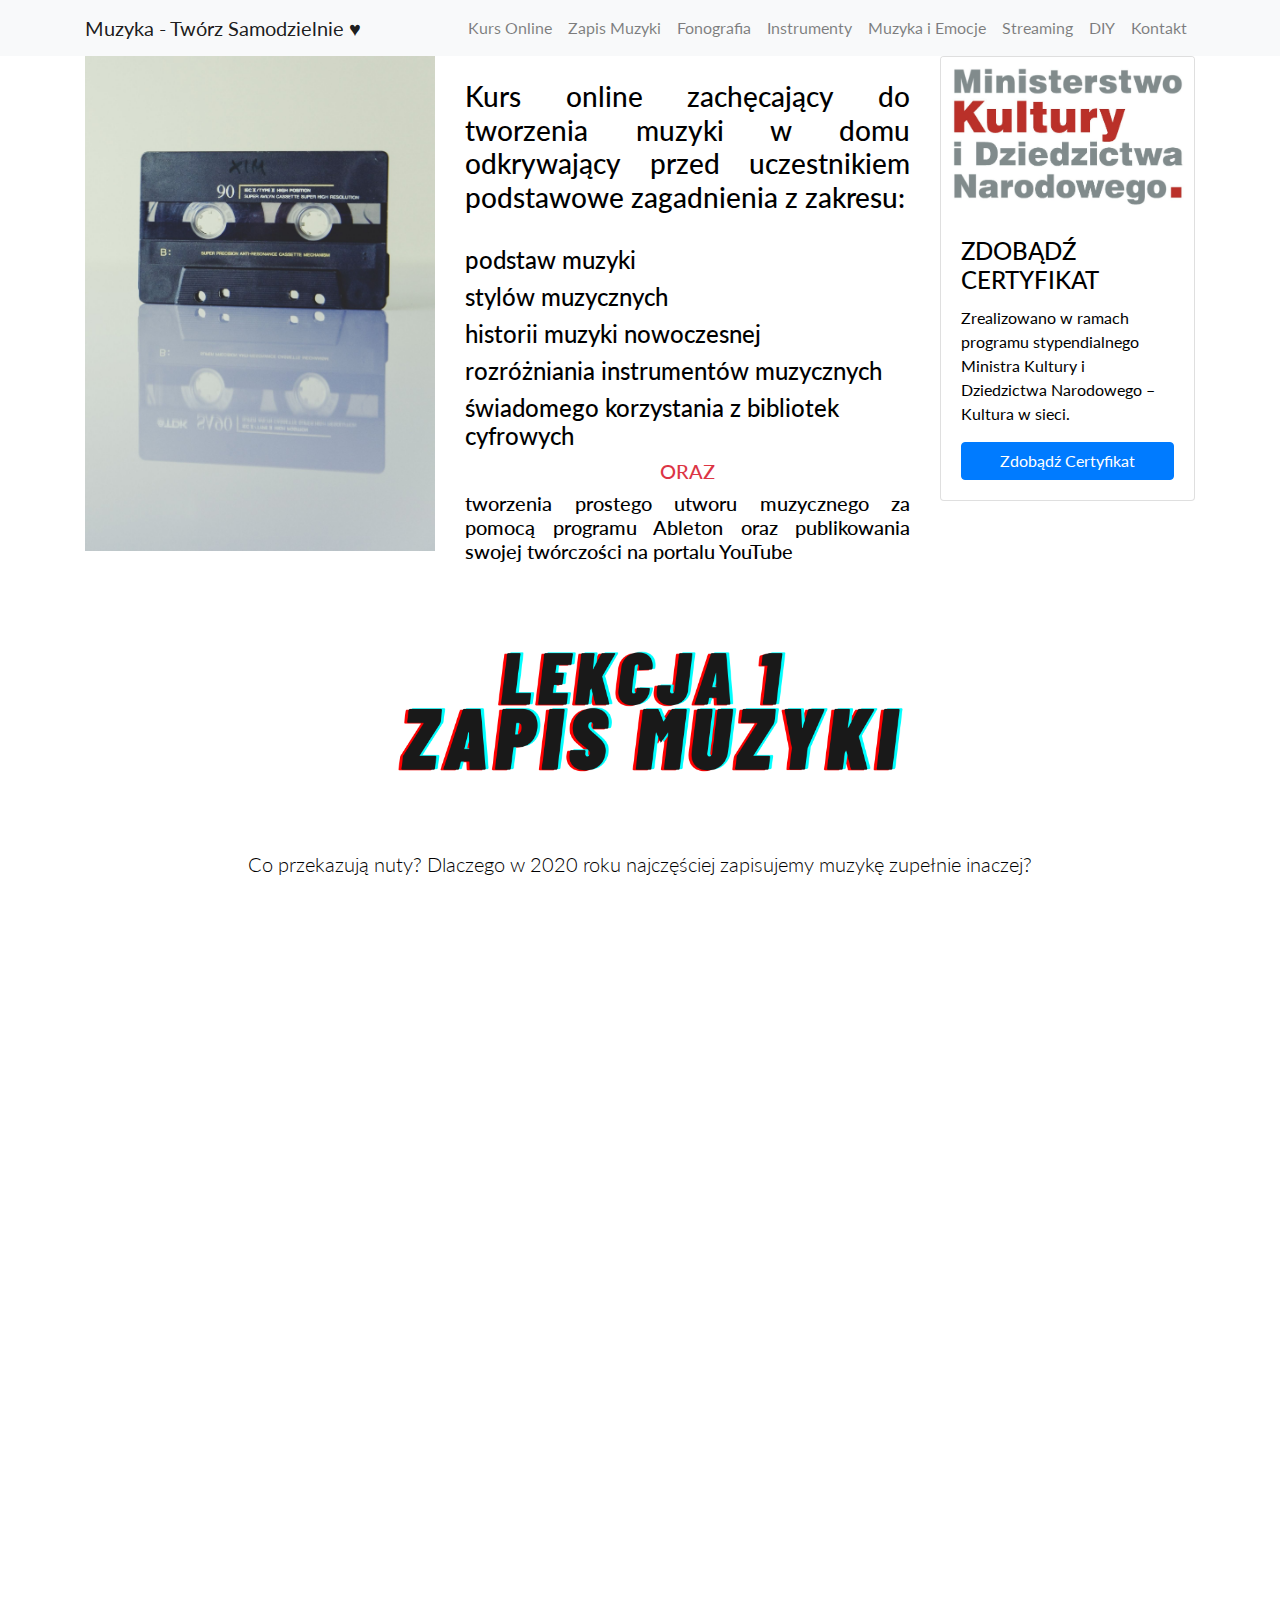
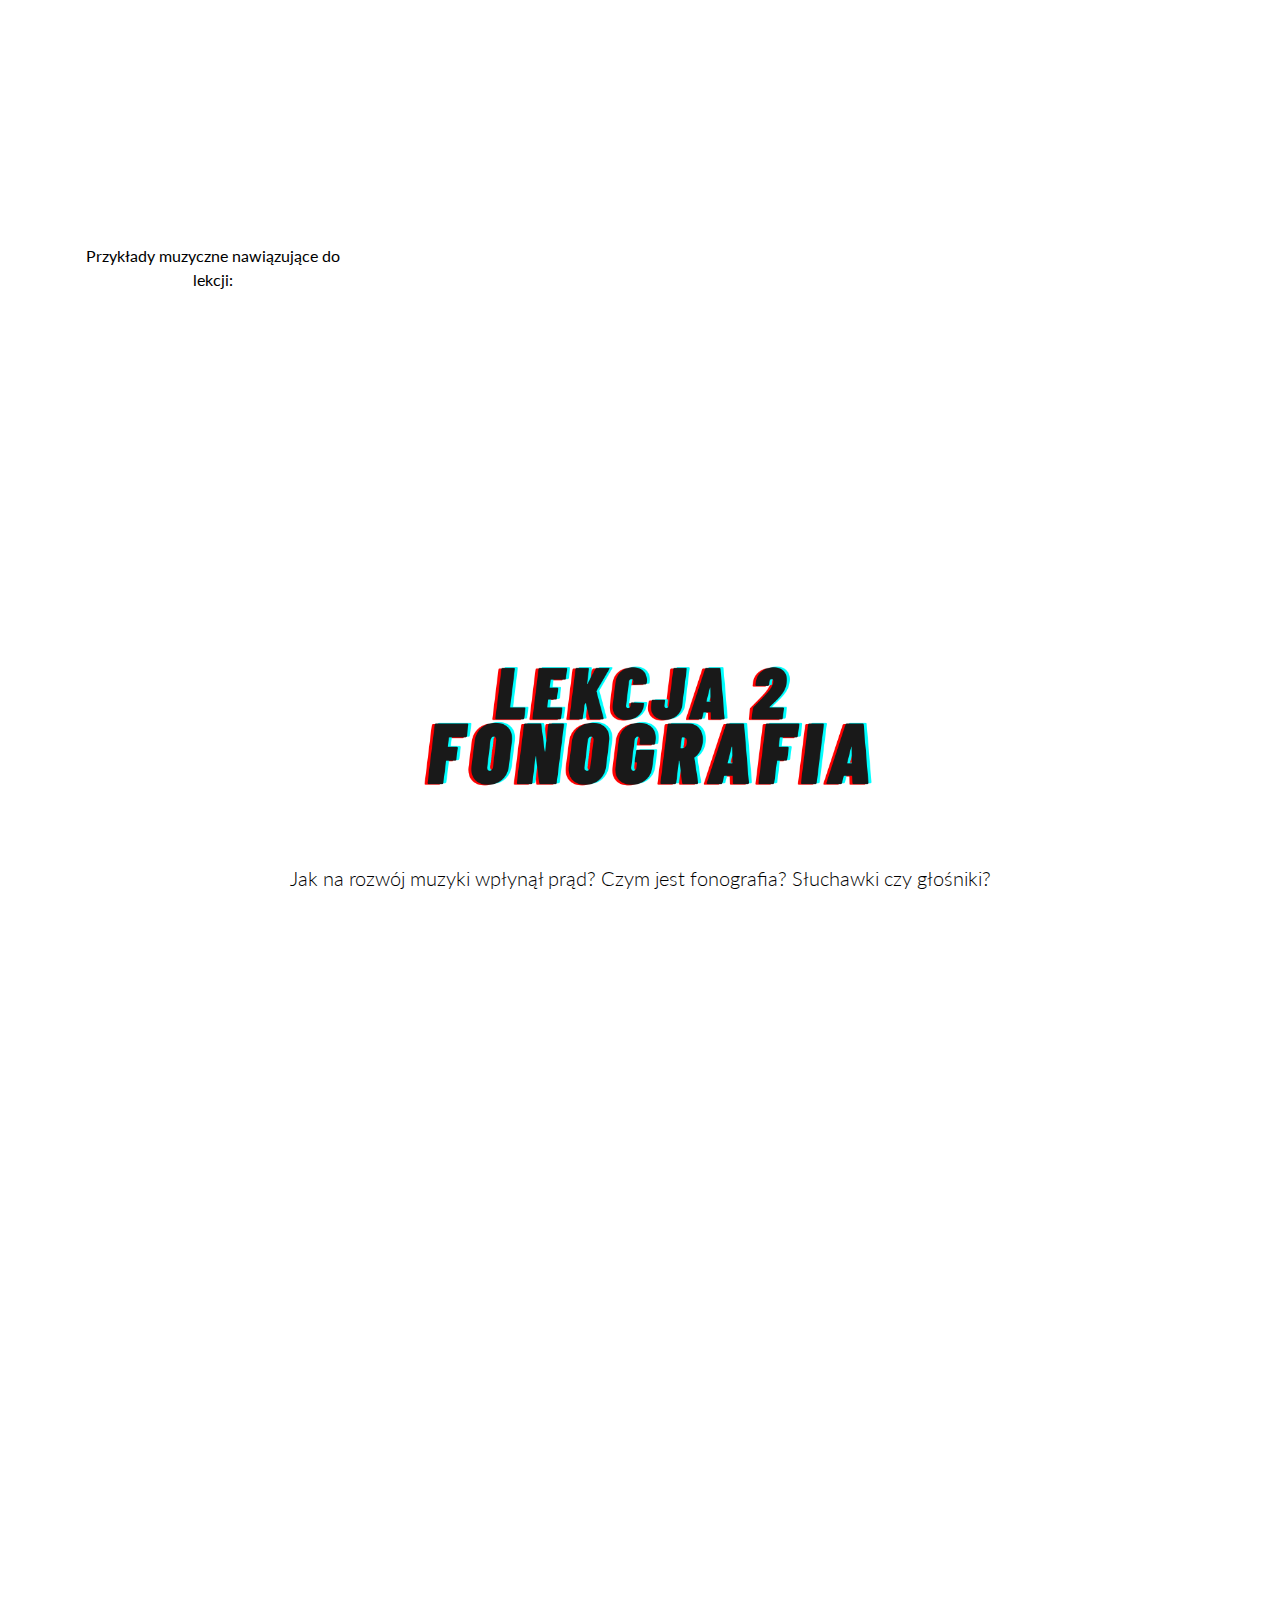
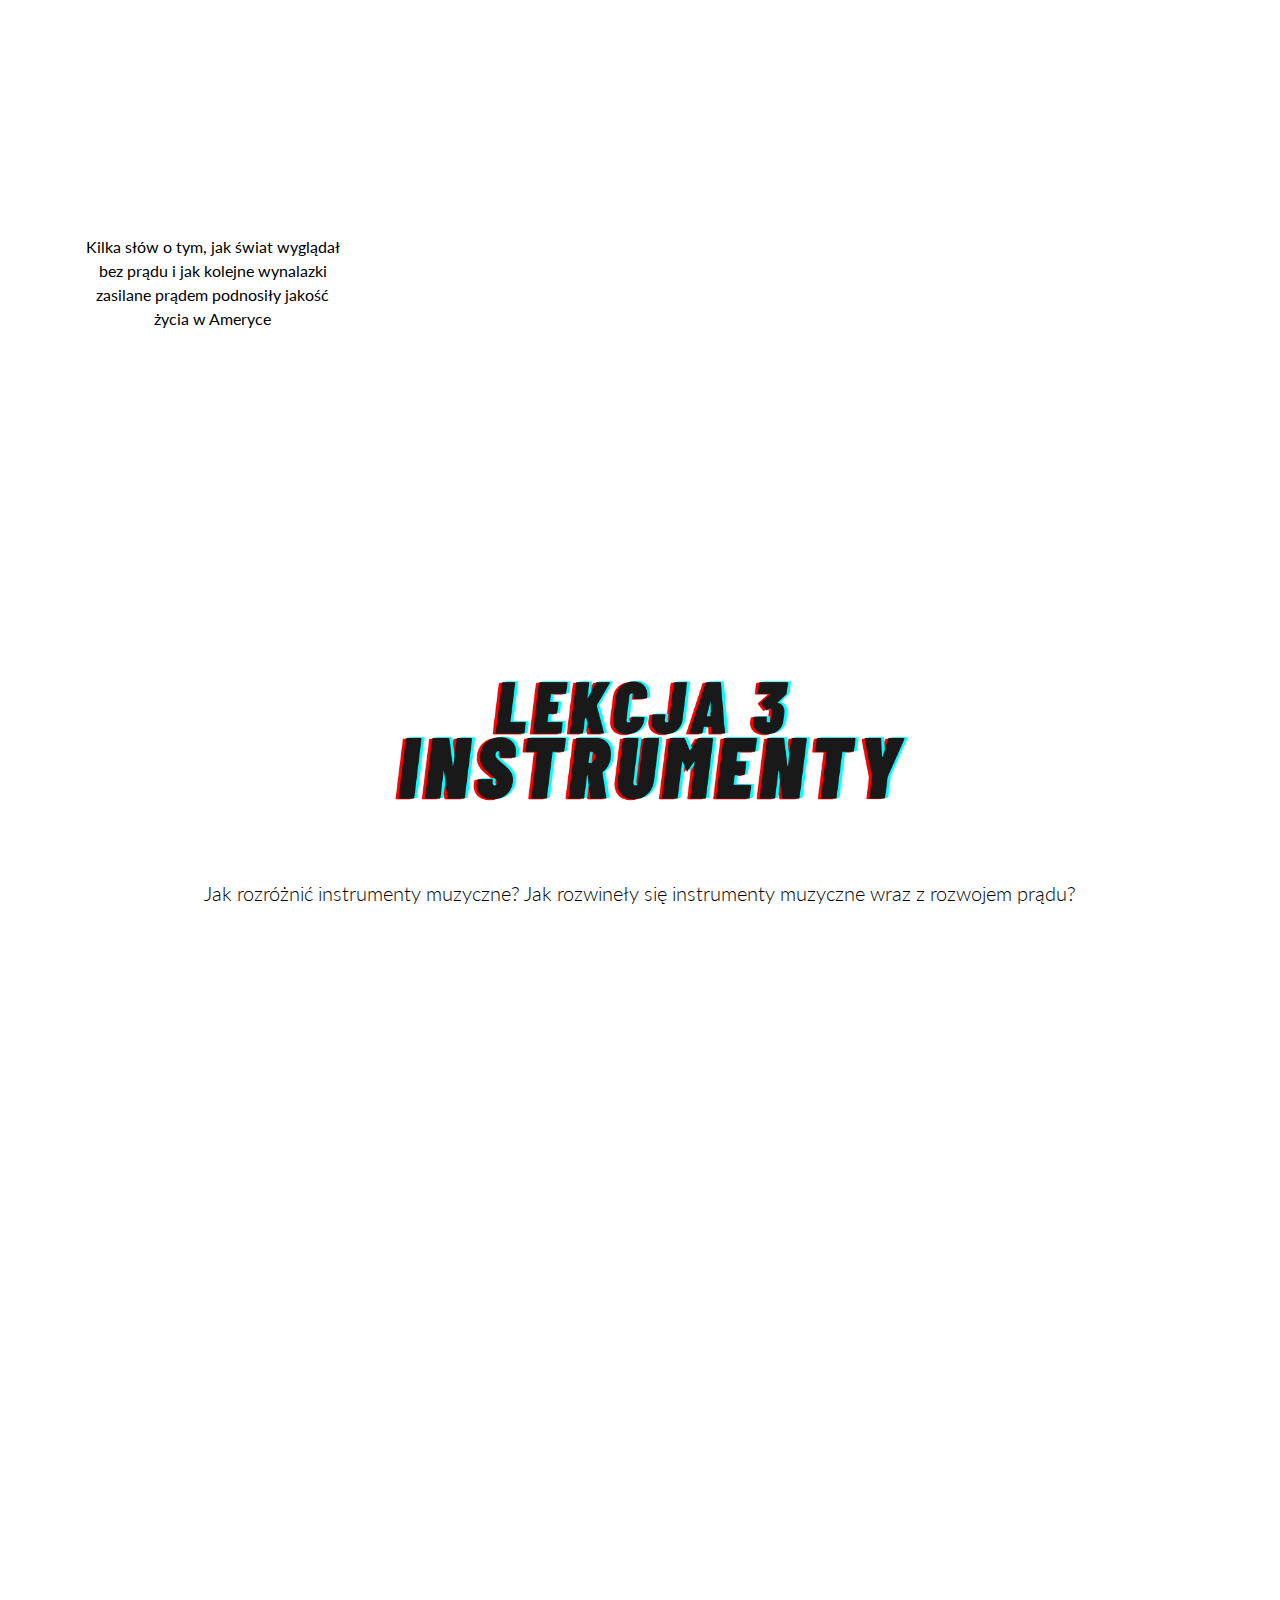
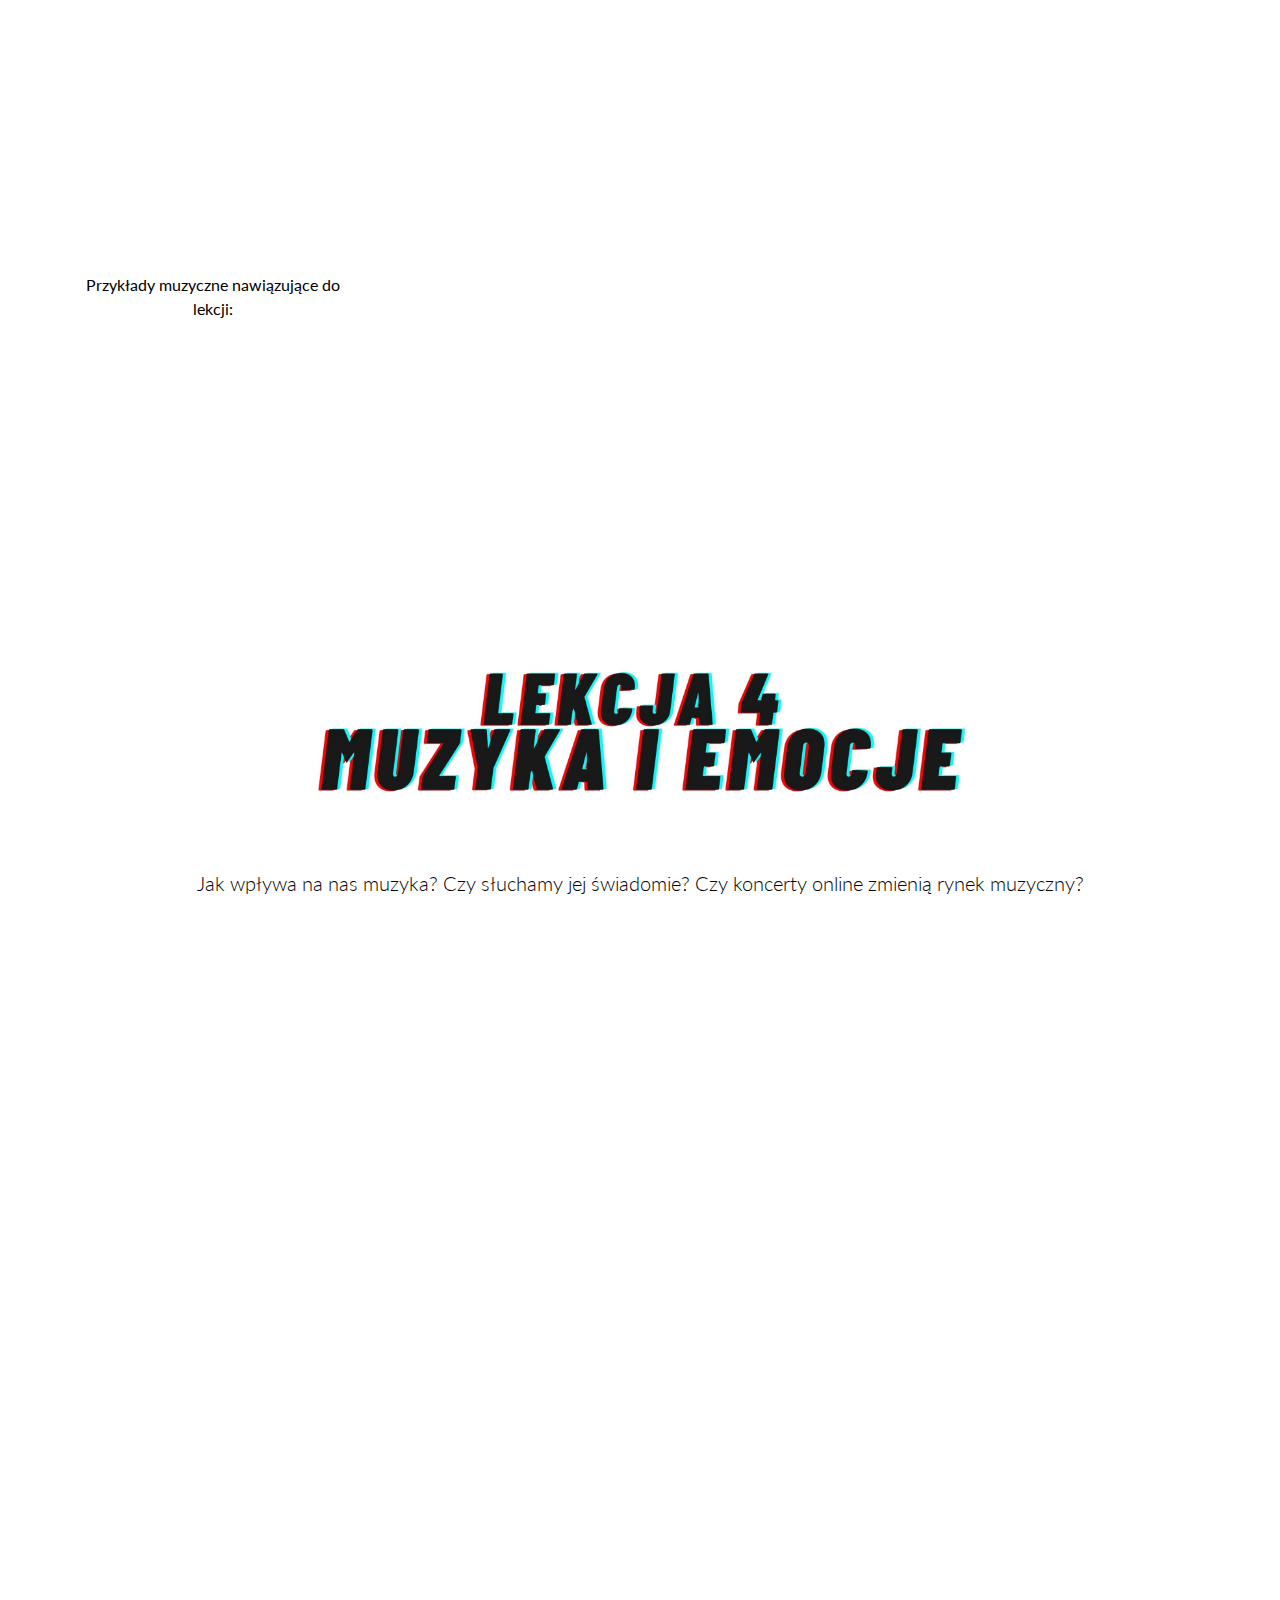
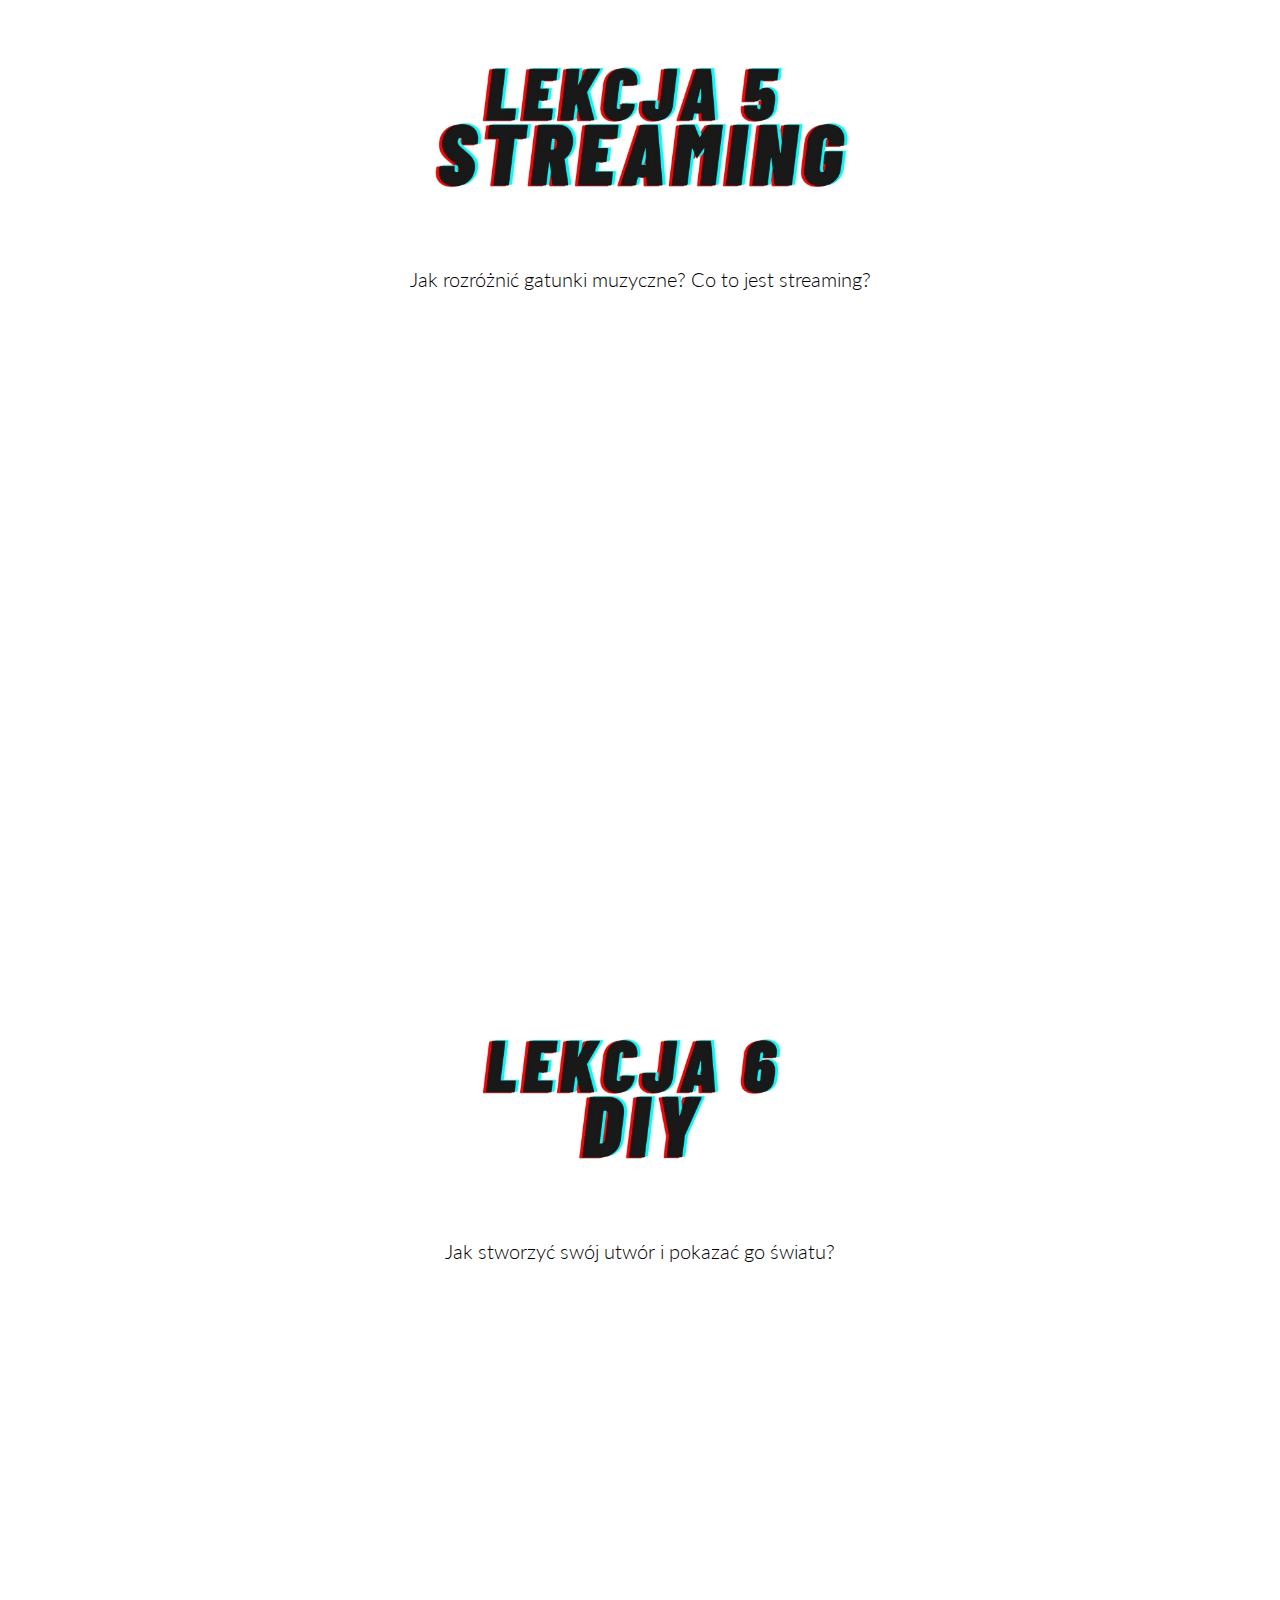
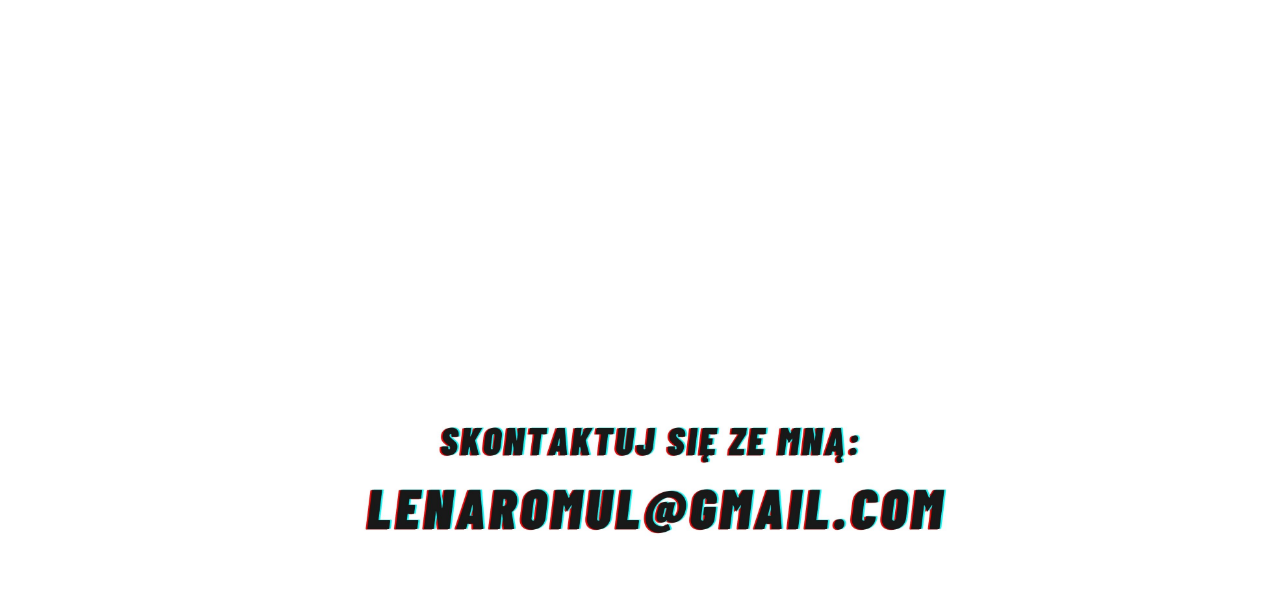
<file: index.html>
<!DOCTYPE html>
<html lang="en">

<head>
  <meta charset="UTF-8">
  <meta name="viewport" content="width=device-width, initial-scale=1.0">
  <meta http-equiv="X-UA-Compatible" content="ie=edge">
  <link rel="stylesheet" href="https://stackpath.bootstrapcdn.com/bootstrap/4.4.1/css/bootstrap.min.css" integrity="sha384-Vkoo8x4CGsO3+Hhxv8T/Q5PaXtkKtu6ug5TOeNV6gBiFeWPGFN9MuhOf23Q9Ifjh" crossorigin="anonymous">
  <link rel="stylesheet" href="https://cdnjs.cloudflare.com/ajax/libs/font-awesome/5.14.0/css/all.min.css" integrity="sha512-1PKOgIY59xJ8Co8+NE6FZ+LOAZKjy+KY8iq0G4B3CyeY6wYHN3yt9PW0XpSriVlkMXe40PTKnXrLnZ9+fkDaog==" crossorigin="anonymous" />
  <link rel="stylesheet" href="./style.css">
  <title>Muzyka - Twórz Samodzielnie &hearts;</title>
</head>

<body>

  <nav id="main-nav" class="navbar navbar-expand-sm bg-light navbar-light sticky-top">
    <div class="container">
      <a href="index.html" class="navbar-brand">Muzyka - Twórz Samodzielnie &hearts;</a>
      <button class="navbar-toggler" type="button" data-toggle="collapse" data-target="#navbarCollapse">
        <span class="navbar-toggler-icon"></span>
      </button>
      <div class="collapse navbar-collapse" id="navbarCollapse">
        <ul class="navbar-nav ml-auto">
          <li class="nav-item">
            <a href="#intro" class="nav-link">Kurs Online</a>
          </li>
          <li class="nav-item">
            <a href="#lesson-one" class="nav-link">Zapis Muzyki</a>
          </li>
          <li class="nav-item">
            <a href="#lesson-two" class="nav-link">Fonografia</a>
          </li>
          <li class="nav-item">
            <a href="#lesson-three" class="nav-link">Instrumenty</a>
          </li>
          </li>
          <li class="nav-item">
            <a href="#lesson-four" class="nav-link">Muzyka i Emocje</a>
          </li>
          <li class="nav-item">
            <a href="#lesson-five" class="nav-link">Streaming</a>
          </li>
          <li class="nav-item">
            <a href="#lesson-six" class="nav-link">DIY</a>
          </li>
          <li class="nav-item">
            <a href="#lesson-contact" class="nav-link">Kontakt</a>
          </li>
        </ul>
      </div>
    </div>
  </nav>

  <section id="intro">
    <div class="container">
      <div class="row">
        <!-- <img src="images/tworzsamodzielnie2.png" class="img-fluid" alt="" width=""> -->
        <div class="col-sm-4">
          <img src="images/kaseta.jpg" class="img-fluid" alt="">
        </div>
        <div id="intro-overview" class="col-sm-5">
          <br>
          <h4 class="h3 text-justify">Kurs online zachęcający do tworzenia muzyki w domu
            odkrywający przed uczestnikiem podstawowe zagadnienia z zakresu:</h4>
          <br>
          <h4><i class=" fas fa-music"></i> podstaw muzyki</h4>
          <h4><i class="fas fa-music"></i> stylów muzycznych</h4>
          <h4><i class="fas fa-music"></i> historii muzyki nowoczesnej</h4>
          <h4><i class="fas fa-music"></i> rozróżniania instrumentów muzycznych</h4>
          <h4><i class="fas fa-music"></i> świadomego korzystania z bibliotek cyfrowych</h4>
          <p class="h5 text-center text-danger">ORAZ</p>
          <h5 class="text-justify">tworzenia prostego utworu muzycznego za pomocą programu Ableton oraz publikowania swojej twórczości na portalu YouTube</h5>
          <br>
        </div>
        <div class="col-sm-3">
          <div class="card">
            <img src="images/logo.png" alt="" class="card-img-top">
            <div class="card-body">
              <h4 class="card-title">ZDOBĄDŹ CERTYFIKAT</h4>
              <p class="card-text">Zrealizowano w ramach programu stypendialnego Ministra Kultury i Dziedzictwa Narodowego – Kultura w sieci.</p>
              <a href="https://docs.google.com/forms/d/e/1FAIpQLSec89NdjVb3o8C0j4HlvS8eCnnb2SBEcG4Bm2hPJ4qaFDvqDA/viewform" class="btn btn-block btn-primary">Zdobądź Certyfikat</a>
            </div>
          </div>
        </div>
      </div>
    </div>
  </section>

  <section id="lesson-one">
    <div class="container">
      <div class="row">
        <div class="col text-center">
          <img src="images/lekcja1white.png" alt="" width="60%">

          <p class="lead">Co przekazują nuty? Dlaczego w 2020 roku najczęściej zapisujemy muzykę zupełnie inaczej?</p>
          <div class="embed-responsive embed-responsive-16by9 mb-5">
            <iframe src="https://www.youtube.com/embed/GSLhFRUBVoo" frameborder="0" allow="accelerometer; autoplay; encrypted-media; gyroscope; picture-in-picture" allowfullscreen></iframe>
          </div>
          <div class="row">
            <div class="col-md-3 d-flex justify-content-center flex-column">
              <p>Przykłady muzyczne nawiązujące do lekcji:</p>
            </div>
            <div class="col-md-9">
              <div class="embed-responsive embed-responsive-4by3">
                <iframe src="https://open.spotify.com/embed/playlist/3exZ2HfeJCbFo3ICS5y0Jx" frameborder="0" allowtransparency="true" allow="encrypted-media"></iframe>
              </div>
            </div>
          </div>
          <br>
        </div>
      </div>
    </div>
  </section>
  <section id="lesson-two">
    <div class="container">
      <div class="row">
        <div class="col text-center">
          <img src="images/lekcja2white.png" alt="" width="60%">

          <p class="lead">Jak na rozwój muzyki wpłynął prąd? Czym jest fonografia? Słuchawki czy głośniki?</p>
          <div class="embed-responsive embed-responsive-16by9 mb-5">
            <iframe src="https://www.youtube.com/embed/HHxcZ8N-S20" frameborder="0" allow="accelerometer; autoplay; encrypted-media; gyroscope; picture-in-picture" allowfullscreen></iframe>
          </div>
          <div class="row">
            <div class="col-md-3 d-flex justify-content-center flex-column">
              <p>Kilka słów o tym, jak świat wyglądał bez prądu i jak kolejne wynalazki zasilane prądem podnosiły jakość życia w Ameryce</p>
            </div>
            <div class="col-md-9">
              <div class="embed-responsive embed-responsive-4by3">
                <iframe src="https://www.youtube.com/embed/n3M9HKK-onM" frameborder="0" allow="accelerometer; autoplay; encrypted-media; gyroscope; picture-in-picture" allowfullscreen></iframe>
              </div>
            </div>
          </div>
          <br>
        </div>
      </div>
    </div>
  </section>
  <section id="lesson-three">
    <div class="container">
      <div class="row">
        <div class="col text-center">
          <img src="images/lekcja3white.png" alt="" width="60%">

          <p class="lead">Jak rozróżnić instrumenty muzyczne? Jak rozwineły się instrumenty muzyczne wraz z rozwojem prądu?</p>
          <div class="embed-responsive embed-responsive-16by9 mb-5">
            <iframe src="https://www.youtube.com/embed/Lyjku3KwyNg" frameborder="0" allow="accelerometer; autoplay; encrypted-media; gyroscope; picture-in-picture" allowfullscreen></iframe>
          </div>
          <div class="row">
            <div class="col-md-3 d-flex justify-content-center flex-column">
              <p>Przykłady muzyczne nawiązujące do lekcji:</p>
            </div>
            <div class="col-md-9">
              <div class="embed-responsive embed-responsive-4by3">
                <iframe src="https://open.spotify.com/embed/playlist/2NRiRlCqhh7sbJTuUM588W" frameborder="0" allowtransparency="true" allow="encrypted-media"></iframe>
              </div>
  </section>
  <section id="lesson-four">
    <div class="container">
      <div class="row">
        <div class="col text-center">
          <img src="images/lekcja4white.jpg" alt="" width="60%">
          <p class="lead">Jak wpływa na nas muzyka? Czy słuchamy jej świadomie? Czy koncerty online zmienią rynek muzyczny?</p>
          <div class="embed-responsive embed-responsive-16by9 mb-5">
            <iframe src="https://www.youtube.com/embed/GbTwVgE-RUw" frameborder="0" allow="accelerometer; autoplay; encrypted-media; gyroscope; picture-in-picture" allowfullscreen></iframe>
          </div>
        </div>
      </div>
      <br>
    </div>
    </div>
    </div>
  </section>
  <section id="lesson-five">
    <div class="container">
      <div class="row">
        <div class="col text-center">
          <img src="images/lekcja5white.jpg" alt="" width="60%">

          <p class="lead">Jak rozróżnić gatunki muzyczne? Co to jest streaming?</p>
          <div class="embed-responsive embed-responsive-16by9 mb-5">
            <iframe src="https://www.youtube.com/embed/eGx1b4pLBuw" frameborder="0" allow="accelerometer; autoplay; encrypted-media; gyroscope; picture-in-picture" allowfullscreen></iframe>
          </div>

  </section>
  <section id="lesson-six">
    <div class="container">
      <div class="row">
        <div class="col text-center">
          <img src="images/lekcja6white.jpg" alt="" width="60%">

          <p class="lead">Jak stworzyć swój utwór i pokazać go światu?</p>
          <div class="embed-responsive embed-responsive-16by9 mb-5">
            <iframe src="https://www.youtube.com/embed/lqEXVKVtDTY" frameborder="0" allow="accelerometer; autoplay; encrypted-media; gyroscope; picture-in-picture" allowfullscreen></iframe>
          </div>

  </section>
  <section id="lesson-contact">
    <div class="container">
      <div class="row">
        <div class="col text-center">
          <img src="images/kontakt.jpg" alt="" width="60%">

        </div>

  </section>
</body>

</html>
</file>
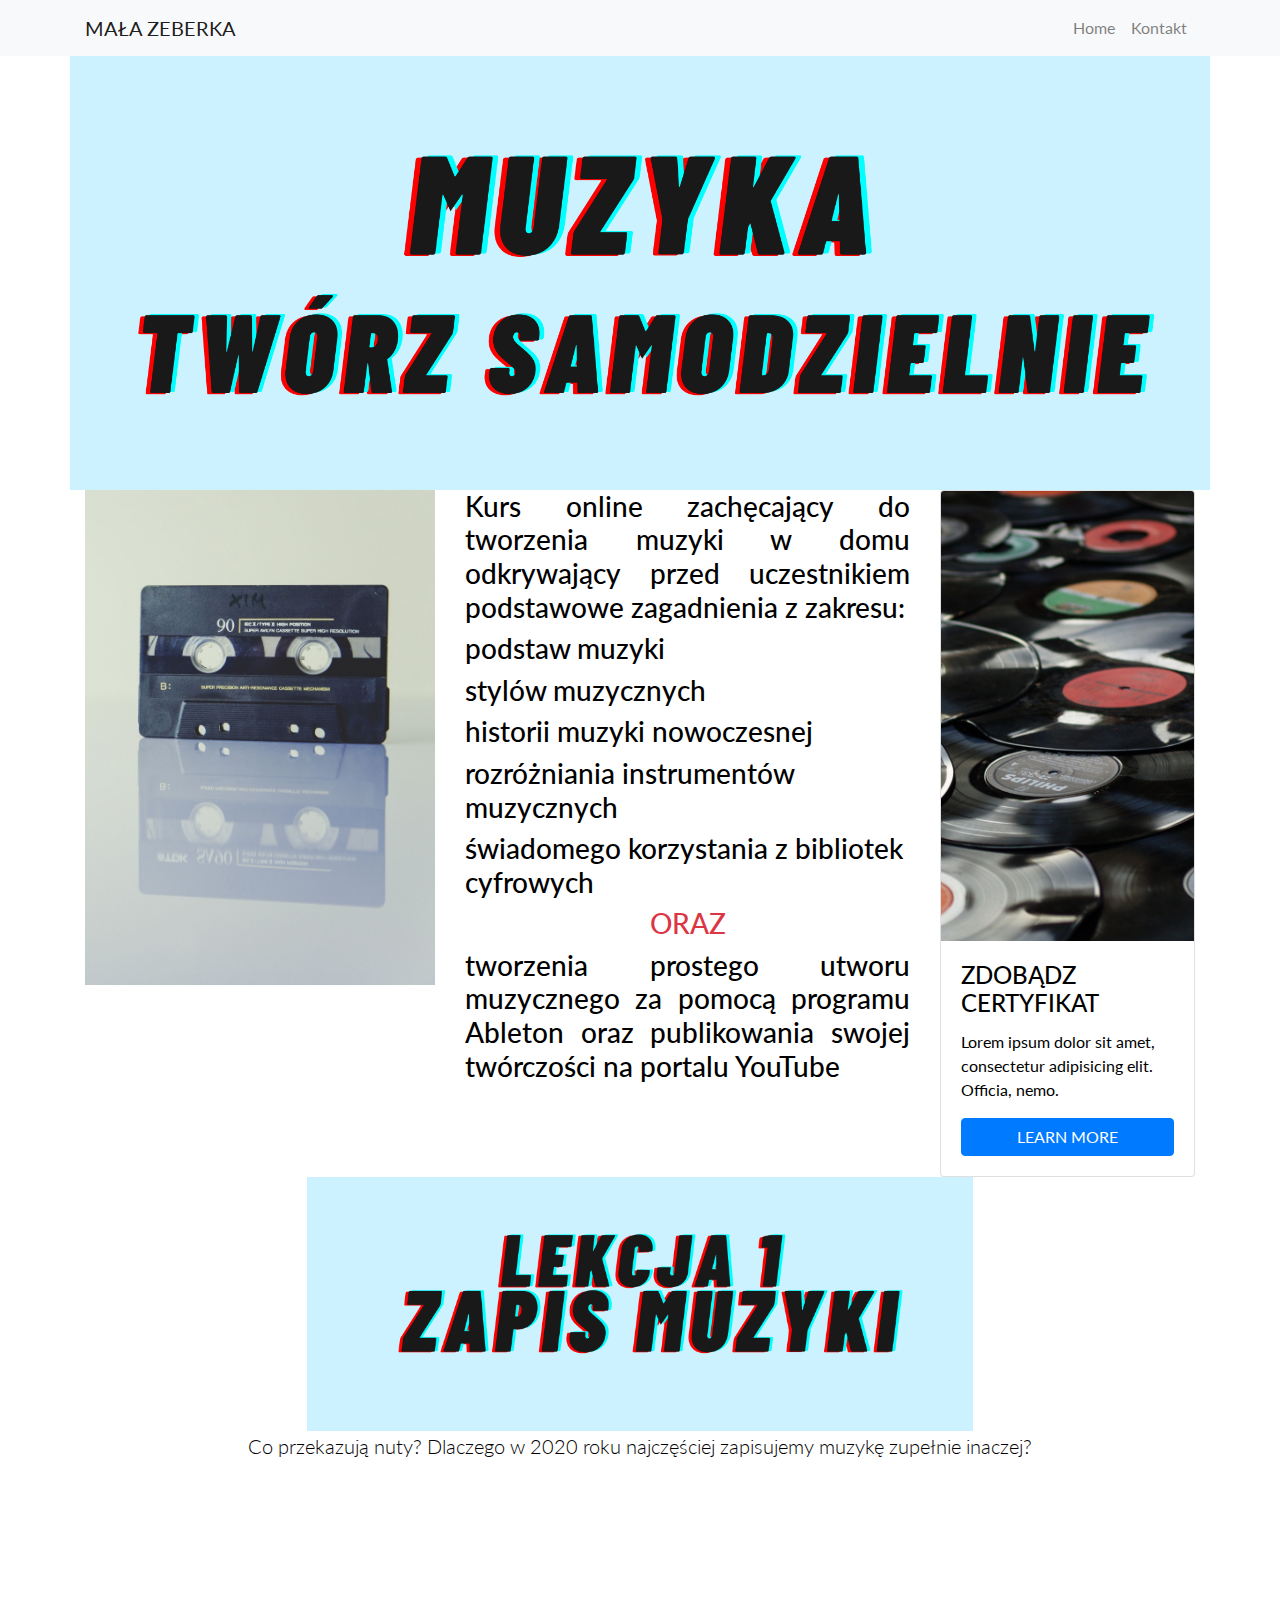
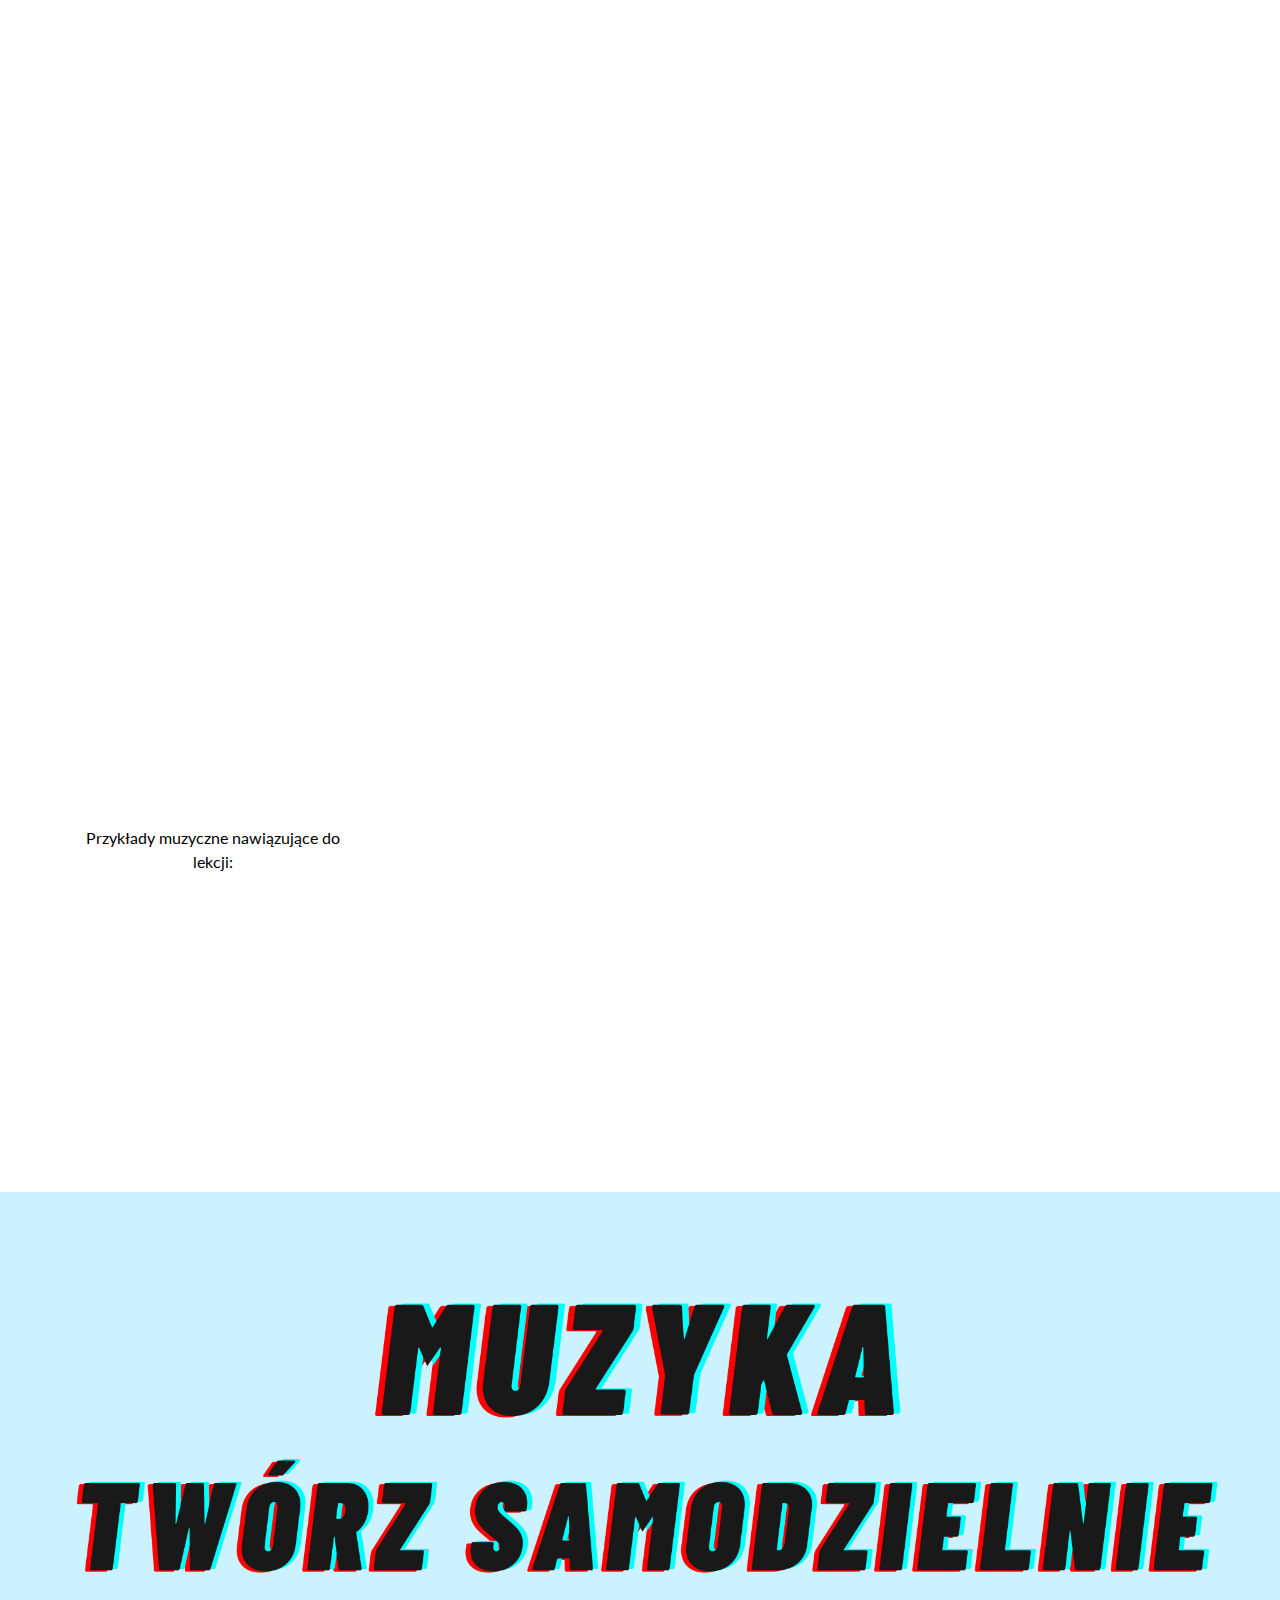
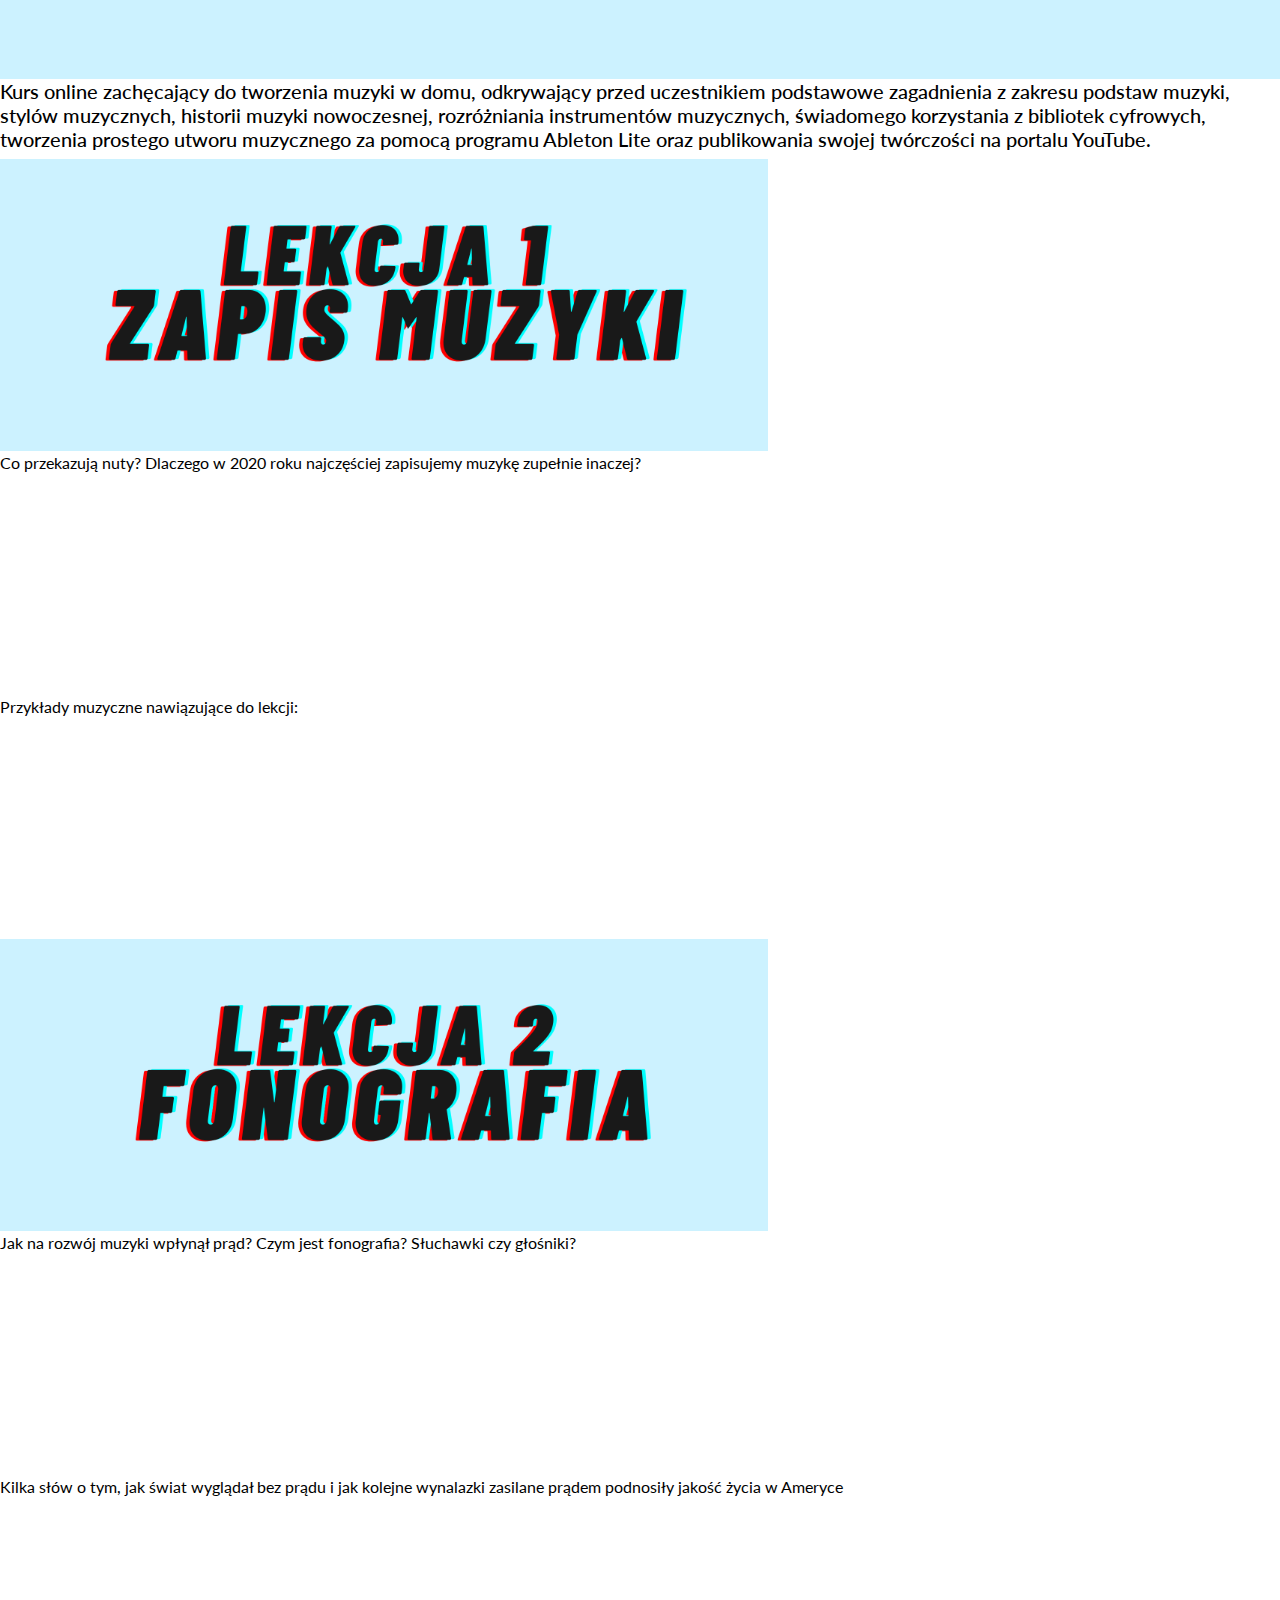
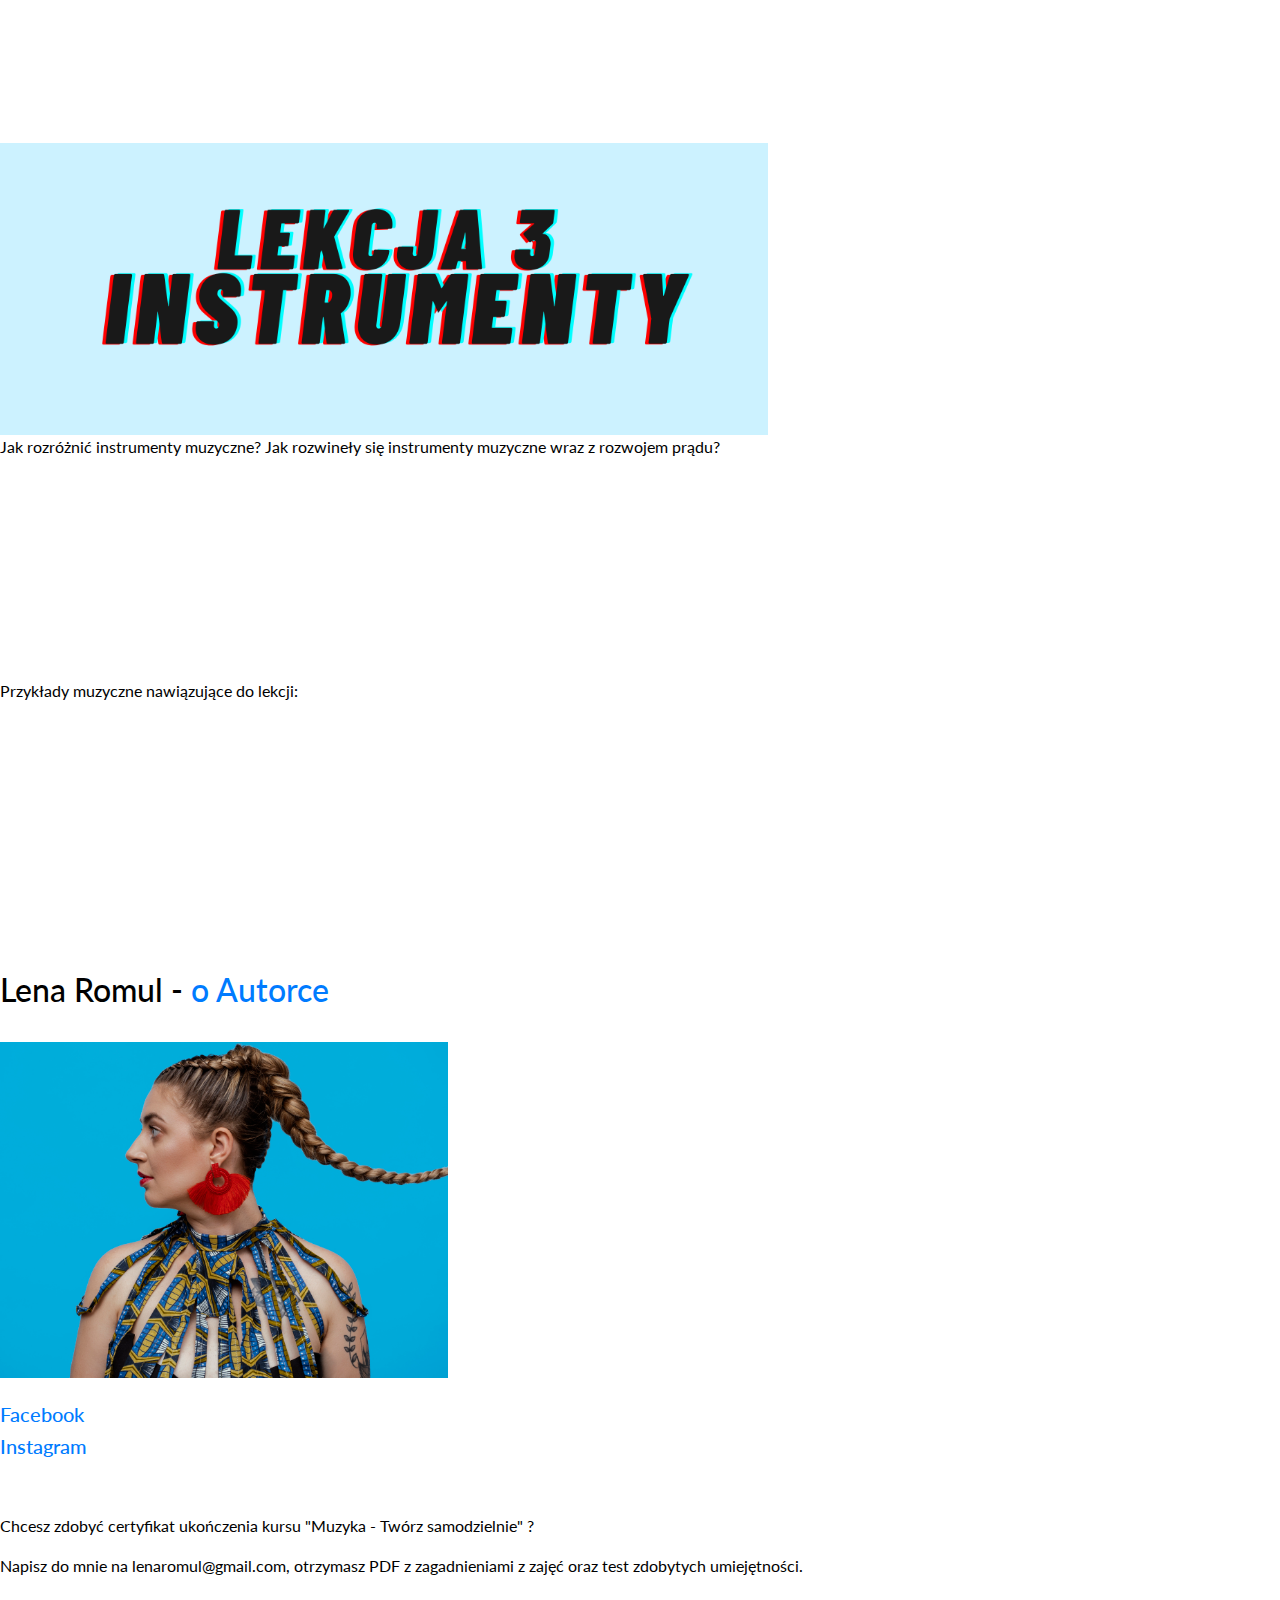
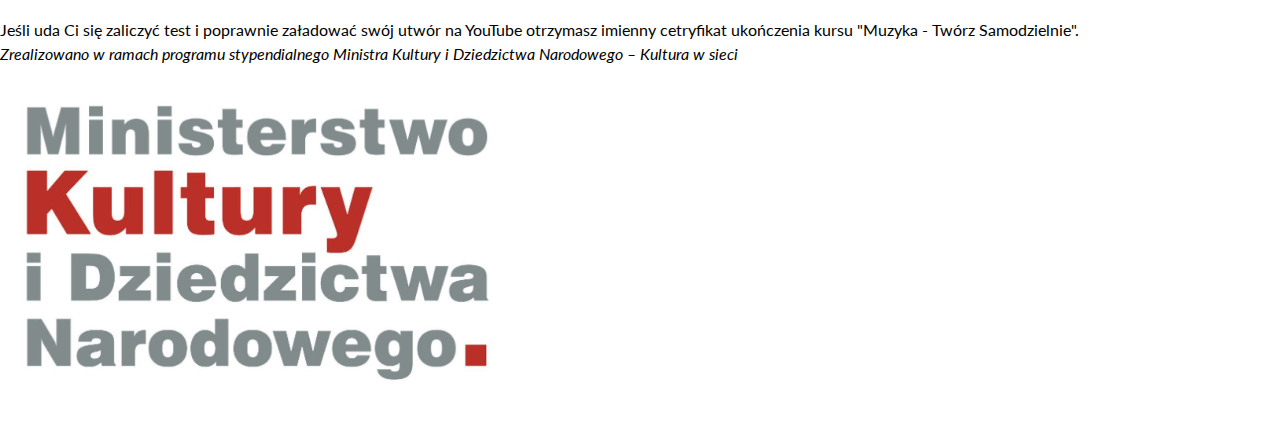
<file: indexver2.html>
<!DOCTYPE html>
<html lang="en">

<head>
  <meta charset="UTF-8">
  <meta name="viewport" content="width=device-width, initial-scale=1.0">
  <meta http-equiv="X-UA-Compatible" content="ie=edge">
  <link rel="stylesheet" href="https://stackpath.bootstrapcdn.com/bootstrap/4.4.1/css/bootstrap.min.css" integrity="sha384-Vkoo8x4CGsO3+Hhxv8T/Q5PaXtkKtu6ug5TOeNV6gBiFeWPGFN9MuhOf23Q9Ifjh" crossorigin="anonymous">
  <link rel="stylesheet" href="https://cdnjs.cloudflare.com/ajax/libs/font-awesome/5.14.0/css/all.min.css" integrity="sha512-1PKOgIY59xJ8Co8+NE6FZ+LOAZKjy+KY8iq0G4B3CyeY6wYHN3yt9PW0XpSriVlkMXe40PTKnXrLnZ9+fkDaog==" crossorigin="anonymous" />
  <link rel="stylesheet" href="./style.css">
  <title>Muzyka - Twórz Samodzielnie &hearts;</title>
</head>

<body>

  <nav id="main-nav" class="navbar navbar-expand-sm bg-light navbar-light sticky-top">
    <div class="container">
      <a href="index.html" class="navbar-brand">MAŁA ZEBERKA</a>
      <button class="navbar-toggler" type="button" data-toggle="collapse" data-target="#navbarCollapse">
        <span class="navbar-toggler-icon"></span>
      </button>
      <div class="collapse navbar-collapse" id="navbarCollapse">
        <ul class="navbar-nav ml-auto">
          <li class="nav-item">
            <a href="#!" class="nav-link">Home</a>
          </li>
          <li class="nav-item">
            <a href="#lesson-one" class="nav-link">Kontakt</a>
          </li>
        </ul>
      </div>
    </div>
  </nav>


  <section id="intro">
    <div class="container">
      <div class="row">
        <img src="images/front.png" alt="" width="100%">
        <div class="col-sm-4">
          <img src="images/kaseta.jpg" class="img-fluid" alt="">
        </div>
        <div id="intro-overview" class="col-sm-5">
          <h3 class="h3 text-justify">Kurs online zachęcający do tworzenia muzyki w domu
            odkrywający przed uczestnikiem podstawowe zagadnienia z zakresu:</h3>
          <h3><i class=" fas fa-music"></i> podstaw muzyki</h3>
          <h3><i class="fas fa-music"></i> stylów muzycznych</h3>
          <h3><i class="fas fa-music"></i> historii muzyki nowoczesnej</h3>
          <h3><i class="fas fa-music"></i> rozróżniania instrumentów muzycznych</h3>
          <h3><i class="fas fa-music"></i> świadomego korzystania z bibliotek cyfrowych</h3>
          <p class="h3 text-center text-danger">ORAZ</p>
          <h3 class="text-justify">tworzenia prostego utworu muzycznego za pomocą programu Ableton oraz publikowania swojej twórczości na portalu YouTube</h3>
        </div>
        <div class="col-sm-3">
          <div class="card">
            <img src="images/winyle.jpg" alt="" class="card-img-top">
            <div class="card-body">
              <h4 class="card-title">ZDOBĄDZ CERTYFIKAT</h4>
              <p class="card-text">Lorem ipsum dolor sit amet, consectetur adipisicing elit. Officia, nemo.</p>
              <a href="#!" class="btn btn-block btn-primary">LEARN MORE</a>
            </div>
          </div>
        </div>
      </div>
    </div>
  </section>

  <section id="lesson-one">
    <div class="container">
      <div class="row">
        <div class="col text-center">
          <img src="images/lekcja1.png" alt="" width="60%">

          <p class="lead">Co przekazują nuty? Dlaczego w 2020 roku najczęściej zapisujemy muzykę zupełnie inaczej?</p>
          <div class="embed-responsive embed-responsive-16by9 mb-5">
            <iframe src="https://www.youtube.com/embed/GSLhFRUBVoo" frameborder="0" allow="accelerometer; autoplay; encrypted-media; gyroscope; picture-in-picture" allowfullscreen></iframe>
          </div>
          <div class="row">
            <div class="col-md-3 d-flex justify-content-center flex-column">
              <p>Przykłady muzyczne nawiązujące do lekcji:</p>
            </div>
            <div class="col-md-9">
              <div class="embed-responsive embed-responsive-4by3">
                <iframe src="https://open.spotify.com/embed/playlist/3exZ2HfeJCbFo3ICS5y0Jx" frameborder="0" allowtransparency="true" allow="encrypted-media"></iframe>
              </div>
            </div>
          </div>
          <br>
        </div>
      </div>
    </div>
  </section>


  <section id="intro">
    <img src="images/front.png" alt="" width="100%">
    <h5>Kurs online zachęcający do tworzenia muzyki w domu, odkrywający przed uczestnikiem podstawowe zagadnienia z zakresu podstaw muzyki, stylów muzycznych, historii muzyki nowoczesnej, rozróżniania instrumentów muzycznych, świadomego korzystania
      z
      bibliotek cyfrowych, tworzenia prostego utworu muzycznego za pomocą programu Ableton Lite oraz publikowania swojej twórczości na portalu YouTube.
    </h5>
    <img src="images/lekcja1.png" alt="" width="60%">
  </section>

  <p>Co przekazują nuty? Dlaczego w 2020 roku najczęściej zapisujemy muzykę zupełnie inaczej?</p>
  <br>
  <iframe src="https://www.youtube.com/embed/GSLhFRUBVoo" frameborder="0" allow="accelerometer; autoplay; encrypted-media; gyroscope; picture-in-picture" allowfullscreen></iframe>
  <br>
  <br>
  <p>Przykłady muzyczne nawiązujące do lekcji:</p>
  <br>
  <iframe src="https://open.spotify.com/embed/playlist/3exZ2HfeJCbFo3ICS5y0Jx" frameborder="0" allowtransparency="true" allow="encrypted-media"></iframe>
  <br>
  </div>
  <div>
    <br>
    <img src="images/lekcja2.png" alt="" width="60%">
    <p>Jak na rozwój muzyki wpłynął prąd? Czym jest fonografia? Słuchawki czy głośniki?</p>
    <br>
    <iframe src="https://www.youtube.com/embed/HHxcZ8N-S20" frameborder="0" allow="accelerometer; autoplay; encrypted-media; gyroscope; picture-in-picture" allowfullscreen></iframe>
    <br>
    <br>
    <p> Kilka słów o tym, jak świat wyglądał bez prądu i jak kolejne wynalazki zasilane prądem podnosiły jakość życia w Ameryce</p>
    <br>
    <iframe src="https://www.youtube.com/embed/n3M9HKK-onM" frameborder="0" allow="accelerometer; autoplay; encrypted-media; gyroscope; picture-in-picture" allowfullscreen></iframe>
    <br>
    </br>
  </div>
  <div>
    <br>
    <img src="images/lekcja3.png" alt="" width="60%">
    <p>Jak rozróżnić instrumenty muzyczne? Jak rozwineły się instrumenty muzyczne wraz z rozwojem prądu?</p>
    <br>
    <iframe src="https://www.youtube.com/embed/Lyjku3KwyNg" frameborder="0" allow="accelerometer; autoplay; encrypted-media; gyroscope; picture-in-picture" allowfullscreen></iframe>
    <br>
    <br>
    <p>Przykłady muzyczne nawiązujące do lekcji:</p>
    <br>
    <iframe src="https://open.spotify.com/embed/playlist/2NRiRlCqhh7sbJTuUM588W" frameborder="0" allowtransparency="true" allow="encrypted-media"></iframe>
    <br>
    </br>
  </div>
  <div>
    <br>
    <br>
    <h2>Lena Romul - <a href="https://www.karrot.pl/lenaromul">o Autorce</a></h2>
    <br>
    <img src="images/lenafoto.jpg" alt="" width="35%">
    <br>
    <br>
    <h5><a href="https://www.facebook.com/Lena.Romul">Facebook</a></h5>
    <h5><a href="https://www.instagram.com/lenaromul/">Instagram</a></h5>
    <br>
  </div>

  <br>
  <p> Chcesz zdobyć certyfikat ukończenia kursu "Muzyka - Twórz samodzielnie" ?</p>
  <p>Napisz do mnie na lenaromul@gmail.com, otrzymasz PDF z zagadnieniami z zajęć oraz test zdobytych umiejętności. </p>
  <br>
  Jeśli uda Ci się zaliczyć test i poprawnie załadować swój utwór na YouTube otrzymasz imienny cetryfikat ukończenia kursu "Muzyka - Twórz Samodzielnie".
  <br>
  <div>
    <p><I>Zrealizowano w ramach programu stypendialnego Ministra Kultury i Dziedzictwa Narodowego – Kultura w sieci</I></p>
    <img src="images/logo.png" alt="" width="40%">
    <br>
    <br>
  </div>
</body>

</html>
</file>
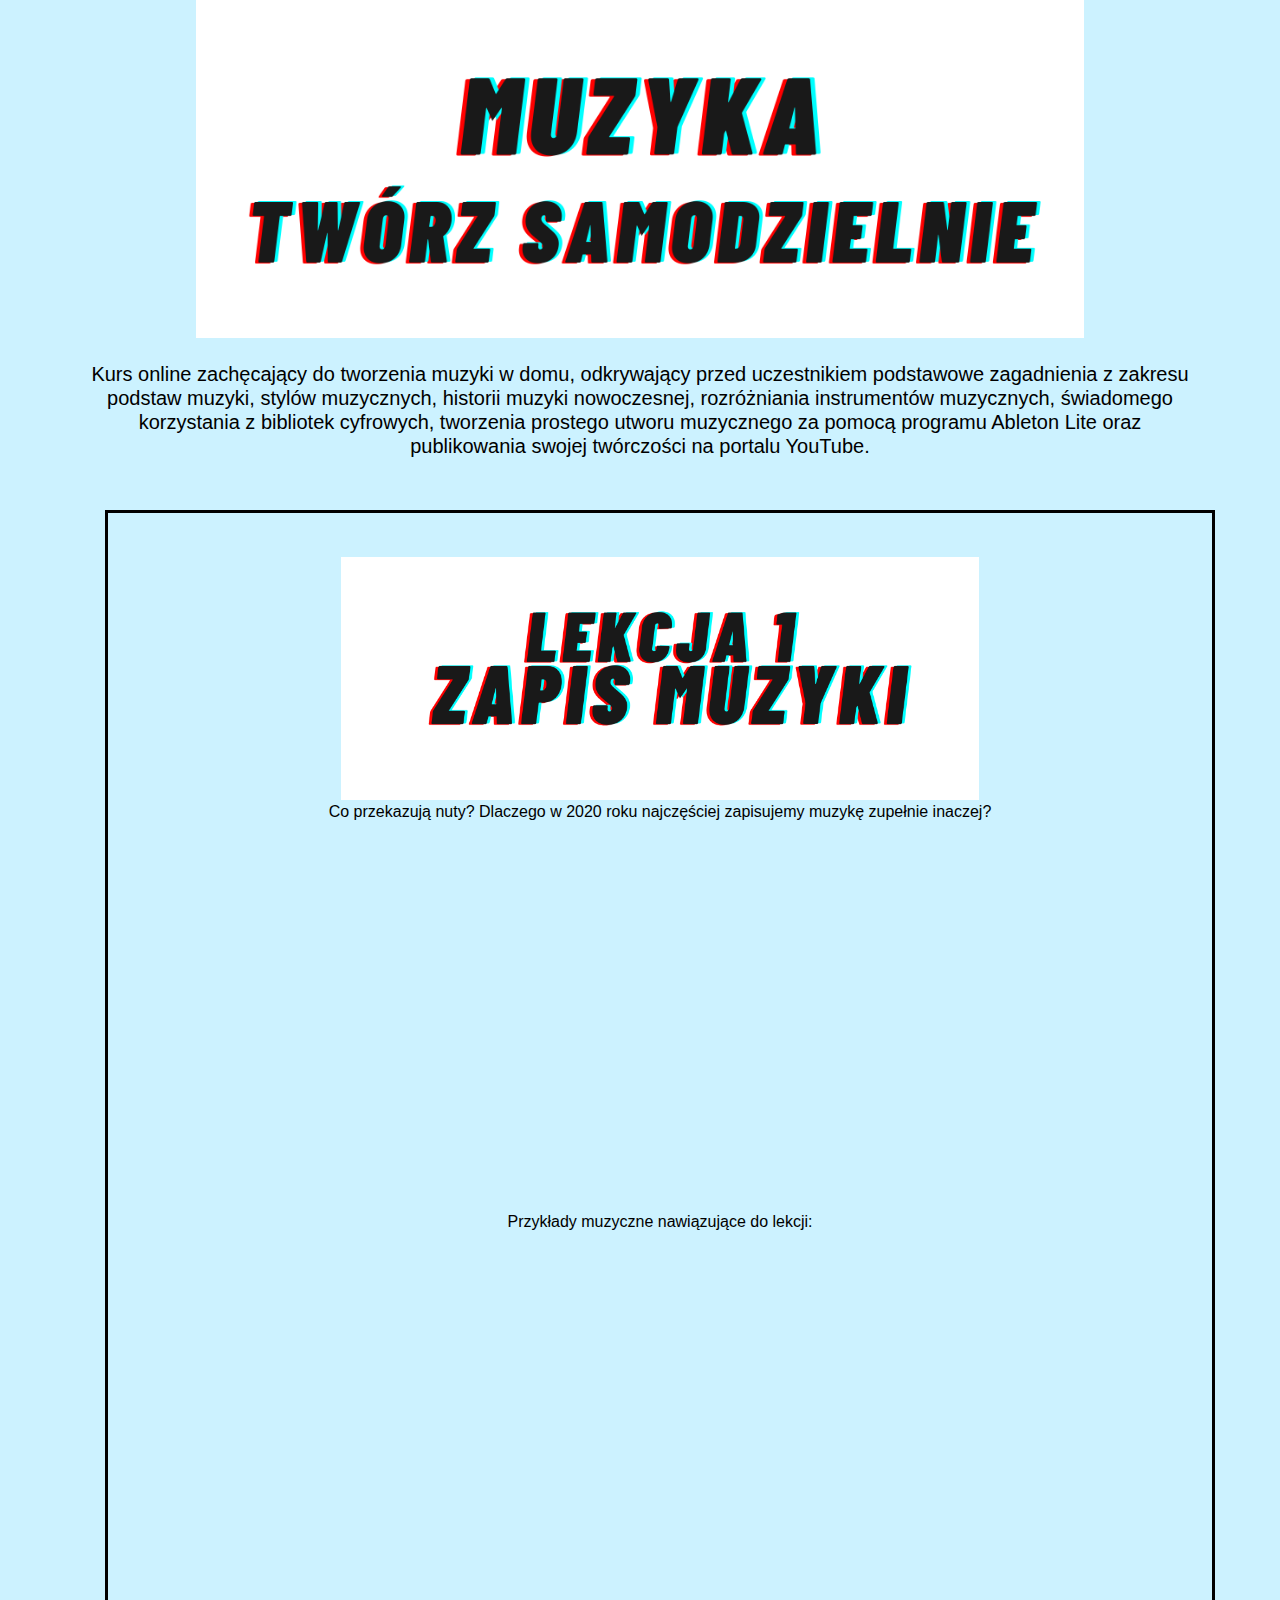
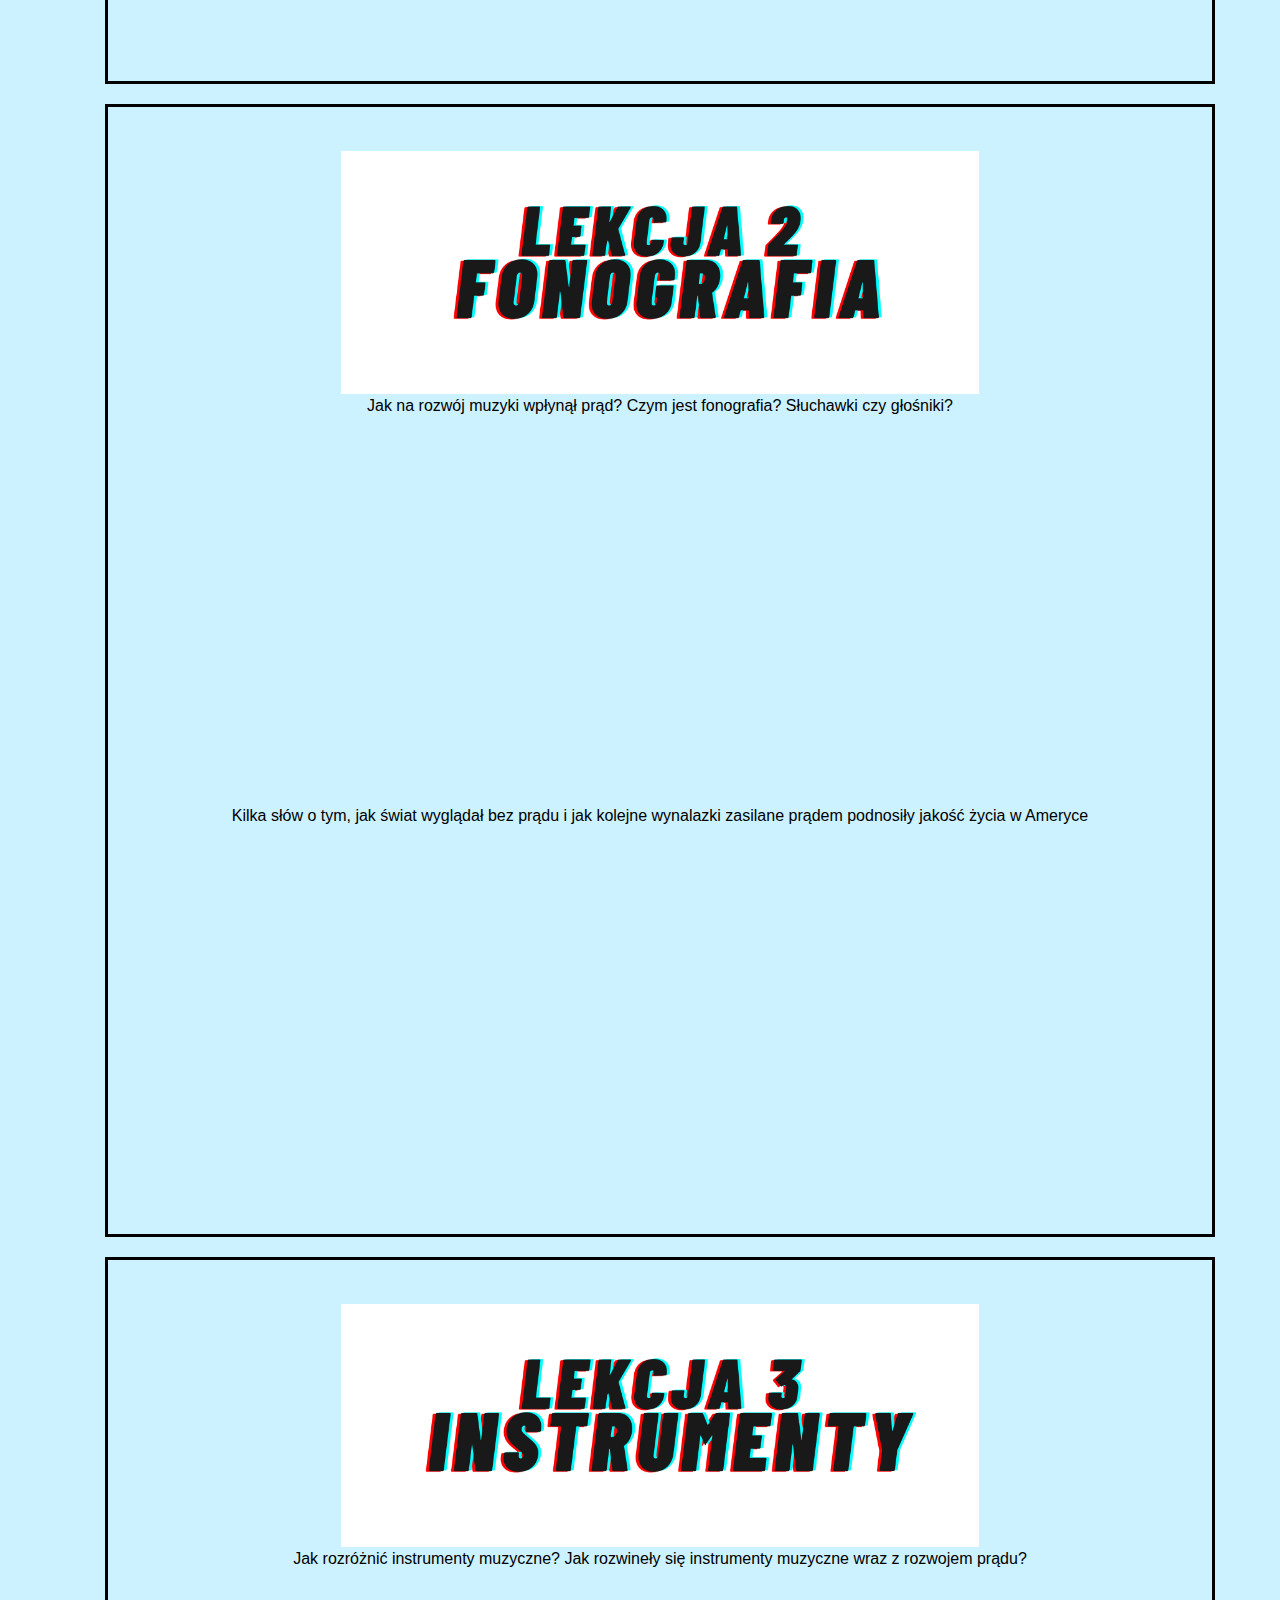
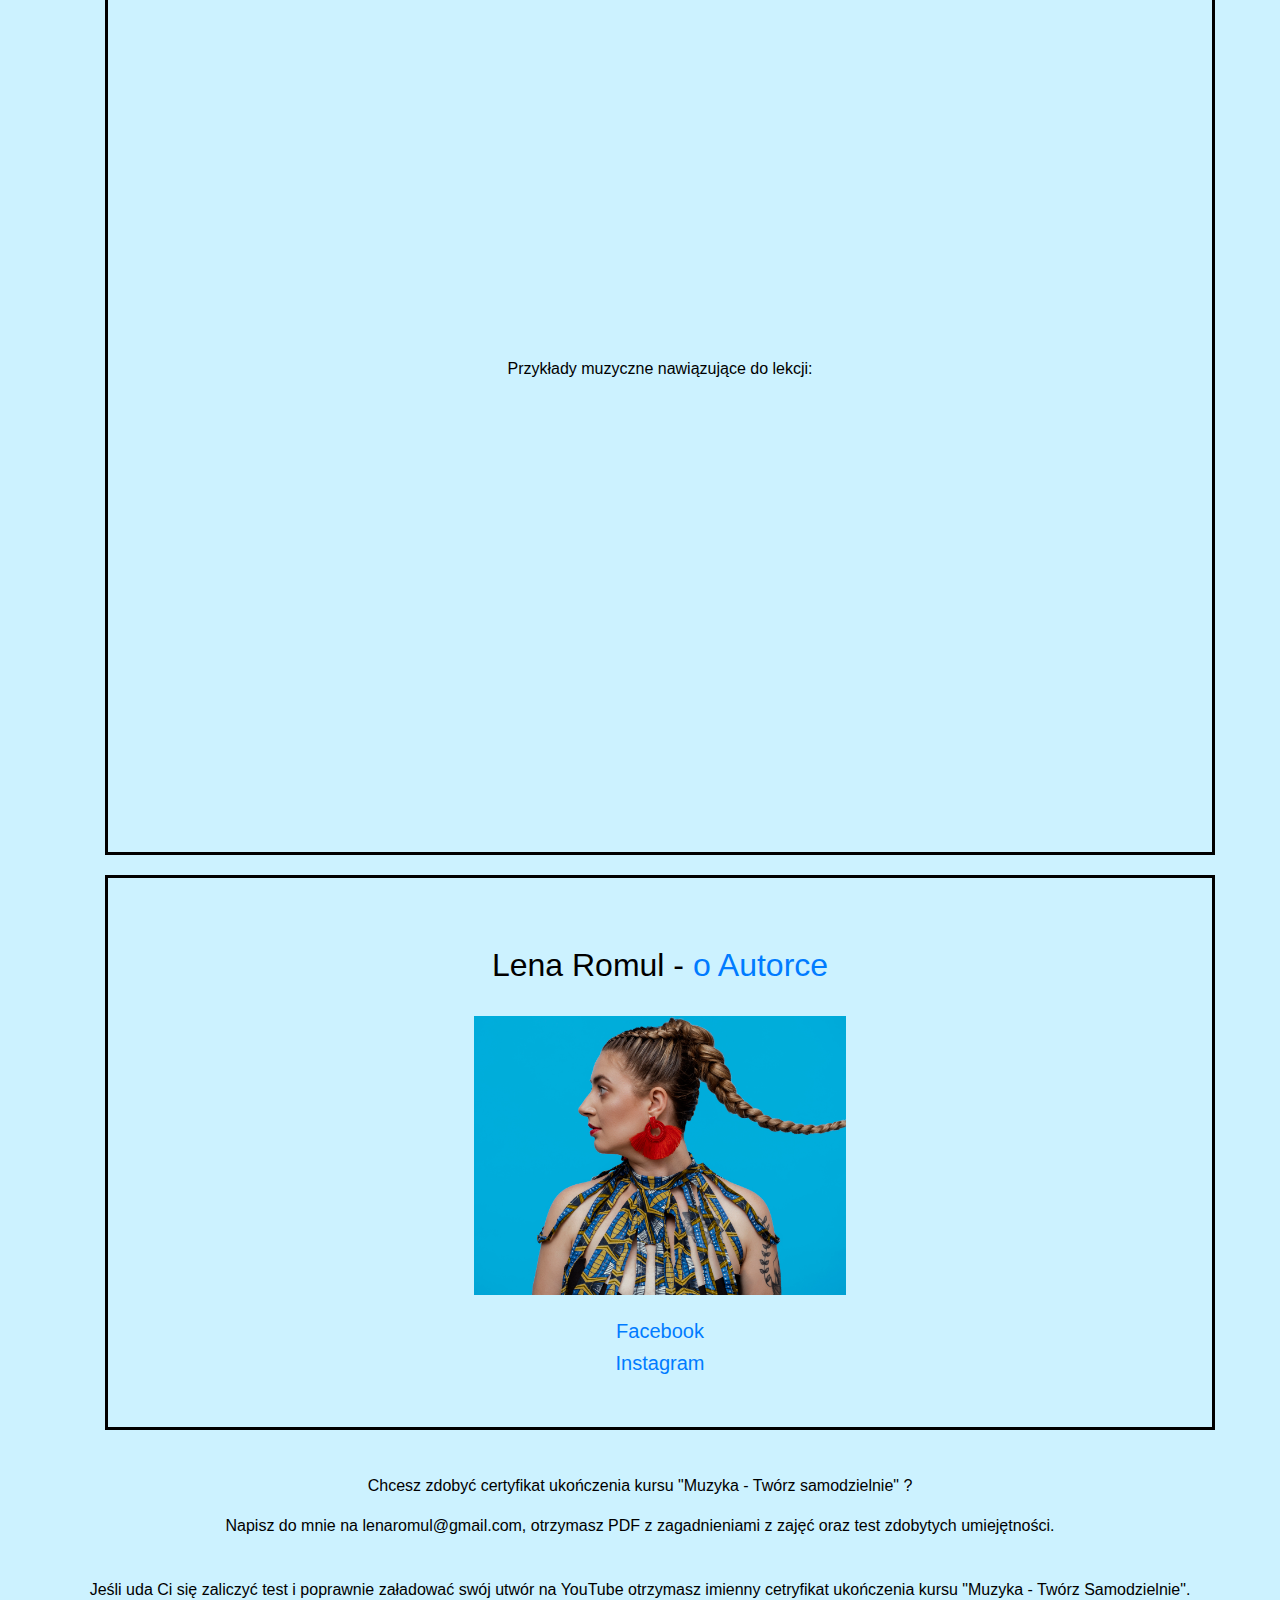
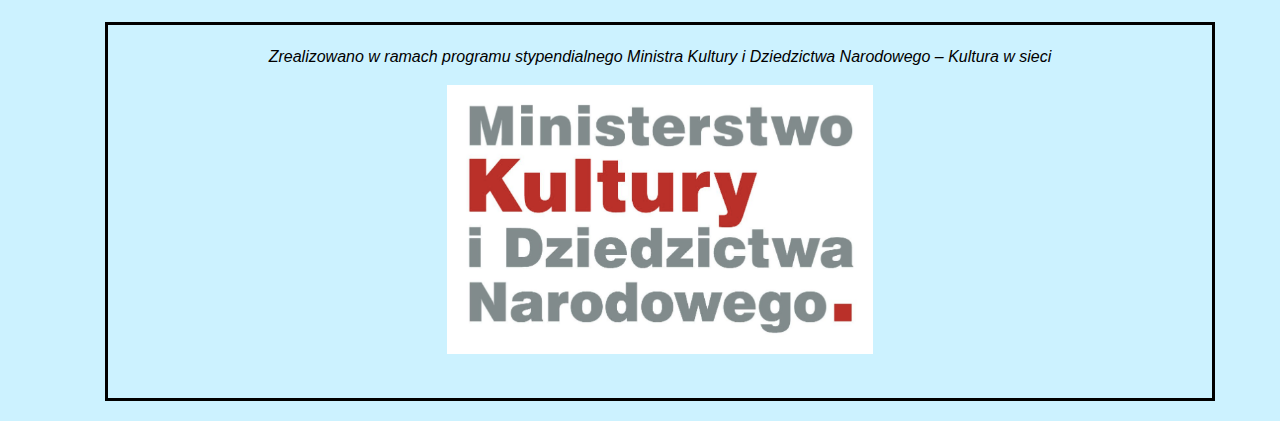
<file: indexver3.html>
<!DOCTYPE html>
<html lang="en">

<head>
  <meta charset="UTF-8">
  <meta name="viewport" content="width=device-width, initial-scale=1.0">
  <meta http-equiv="X-UA-Compatible" content="ie=edge">
  <link rel="stylesheet" href="https://stackpath.bootstrapcdn.com/bootstrap/4.4.1/css/bootstrap.min.css" integrity="sha384-Vkoo8x4CGsO3+Hhxv8T/Q5PaXtkKtu6ug5TOeNV6gBiFeWPGFN9MuhOf23Q9Ifjh" crossorigin="anonymous">
  <title>Muzyka - Twórz Samodzielnie &hearts;</title>
</head>
<style>
  body {
    background-color: #ccf2ff;
    ;
    background-size: cover;
    color: black;
    text-align: left
  }

  div {
    border-style: solid;
    background-color: #ccf2ff;
    color: black;
    border-color: black;
    width: 100%;
    padding: 20px;
    margin: 20px;


  }
</style>

<body class="container text-center">
  <img src="images/tworzsamodzielnie2.png" alt="" width="80%">
  <br>
  <br>
  <h5>Kurs online zachęcający do tworzenia muzyki w domu, odkrywający przed uczestnikiem podstawowe zagadnienia z zakresu podstaw muzyki, stylów muzycznych, historii muzyki nowoczesnej, rozróżniania instrumentów muzycznych, świadomego korzystania z
    bibliotek cyfrowych, tworzenia prostego utworu muzycznego za pomocą programu Ableton Lite oraz publikowania swojej twórczości na portalu YouTube.
  </h5>
  <br>
  <div>
    <br>
    <img src="images/lekcja1white.png" alt="" width="60%">

    <p>Co przekazują nuty? Dlaczego w 2020 roku najczęściej zapisujemy muzykę zupełnie inaczej?</p>
    <br>
    <iframe width="560" height="315" src="https://www.youtube.com/embed/GSLhFRUBVoo" frameborder="0" allow="accelerometer; autoplay; encrypted-media; gyroscope; picture-in-picture" allowfullscreen></iframe>
    <br>
    <br>
    <p>Przykłady muzyczne nawiązujące do lekcji:</p>
    <br>
    <iframe src="https://open.spotify.com/embed/playlist/3exZ2HfeJCbFo3ICS5y0Jx" width="580" height="380" frameborder="0" allowtransparency="true" allow="encrypted-media"></iframe>
    <br>
  </div>
  <div>
    <br>
    <img src="images/lekcja2white.png" alt="" width="60%">
    <p>Jak na rozwój muzyki wpłynął prąd? Czym jest fonografia? Słuchawki czy głośniki?</p>
    <br>
    <iframe width="560" height="315" src="https://www.youtube.com/embed/HHxcZ8N-S20" frameborder="0" allow="accelerometer; autoplay; encrypted-media; gyroscope; picture-in-picture" allowfullscreen></iframe>
    <br>
    <br>
    <p> Kilka słów o tym, jak świat wyglądał bez prądu i jak kolejne wynalazki zasilane prądem podnosiły jakość życia w Ameryce</p>
<br>
<iframe width="560" height="315" src="https://www.youtube.com/embed/n3M9HKK-onM" frameborder="0" allow="accelerometer; autoplay; encrypted-media; gyroscope; picture-in-picture" allowfullscreen></iframe>
<br>
    </br>
  </div>
  <div>
    <br>
    <img src="images/lekcja3white.png" alt="" width="60%">
    <p>Jak rozróżnić instrumenty muzyczne? Jak rozwineły się instrumenty muzyczne wraz z rozwojem prądu?</p>
    <br>
    <iframe width="560" height="315" src="https://www.youtube.com/embed/Lyjku3KwyNg" frameborder="0" allow="accelerometer; autoplay; encrypted-media; gyroscope; picture-in-picture" allowfullscreen></iframe>
    <br>
    <br>
    <p>Przykłady muzyczne nawiązujące do lekcji:</p>
    <br>
    <iframe src="https://open.spotify.com/embed/playlist/2NRiRlCqhh7sbJTuUM588W" width="580" height="380" frameborder="0" allowtransparency="true" allow="encrypted-media"></iframe>
    <br>
    </br>
  </div>
  <div>
    <br>
    <br>
    <h2>Lena Romul - <a href="https://www.karrot.pl/lenaromul">o Autorce</a></h2>
    <br>
    <img src="images/lenafoto.jpg" alt="" width="35%">
    <br>
    <br>
    <h5><a href="https://www.facebook.com/Lena.Romul">Facebook</a></h5>
    <h5><a href="https://www.instagram.com/lenaromul/">Instagram</a></h5>
    <br>
  </div>

  <br>
  <p> Chcesz zdobyć certyfikat ukończenia kursu "Muzyka - Twórz samodzielnie" ?</p>
  <p>Napisz do mnie na lenaromul@gmail.com, otrzymasz PDF z zagadnieniami z zajęć oraz test zdobytych umiejętności. </p>
  <br>
  Jeśli uda Ci się zaliczyć test i poprawnie załadować swój utwór na YouTube otrzymasz imienny cetryfikat ukończenia kursu "Muzyka - Twórz Samodzielnie".
  <br>
  <div>
    <p><I>Zrealizowano w ramach programu stypendialnego Ministra Kultury i Dziedzictwa Narodowego – Kultura w sieci</I></p>
    <img src="images/logo.png" alt="" width="40%">
    <br>
    <br>
  </div>
</body>

</html>
</file>
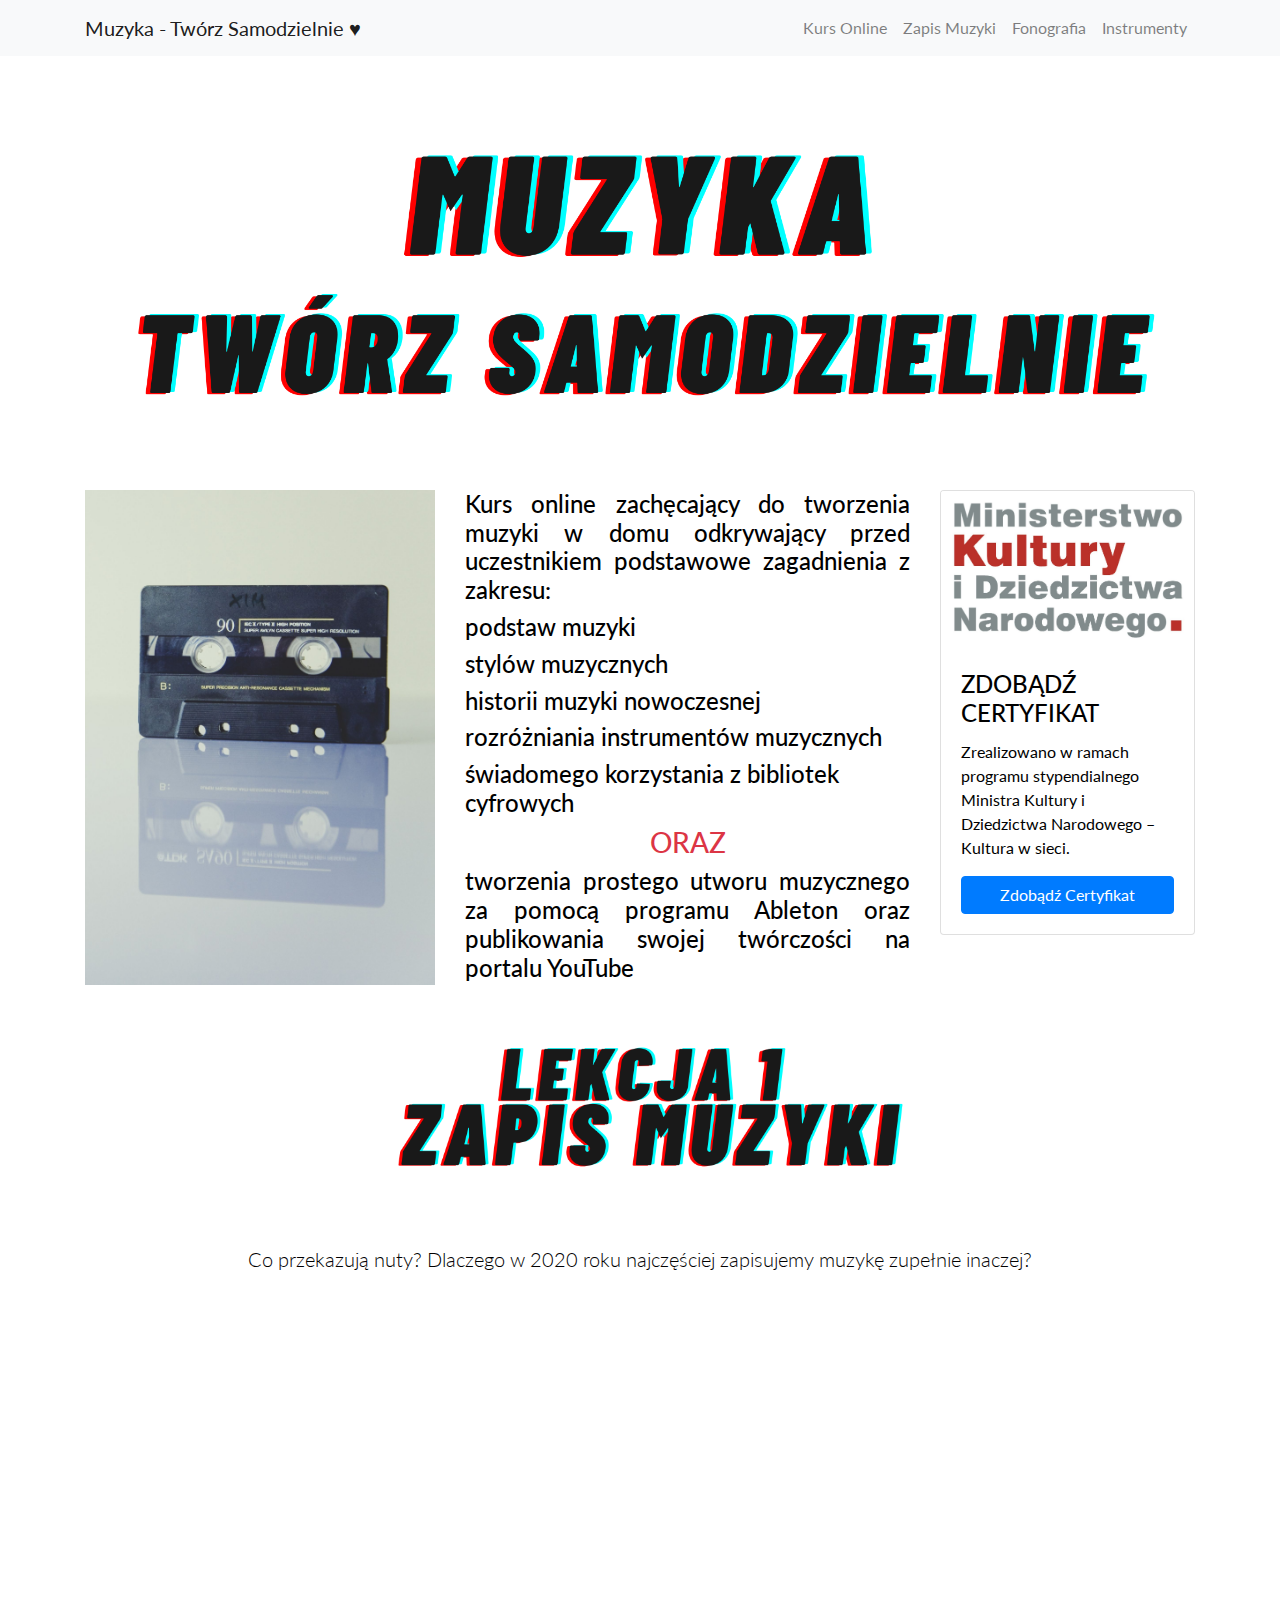
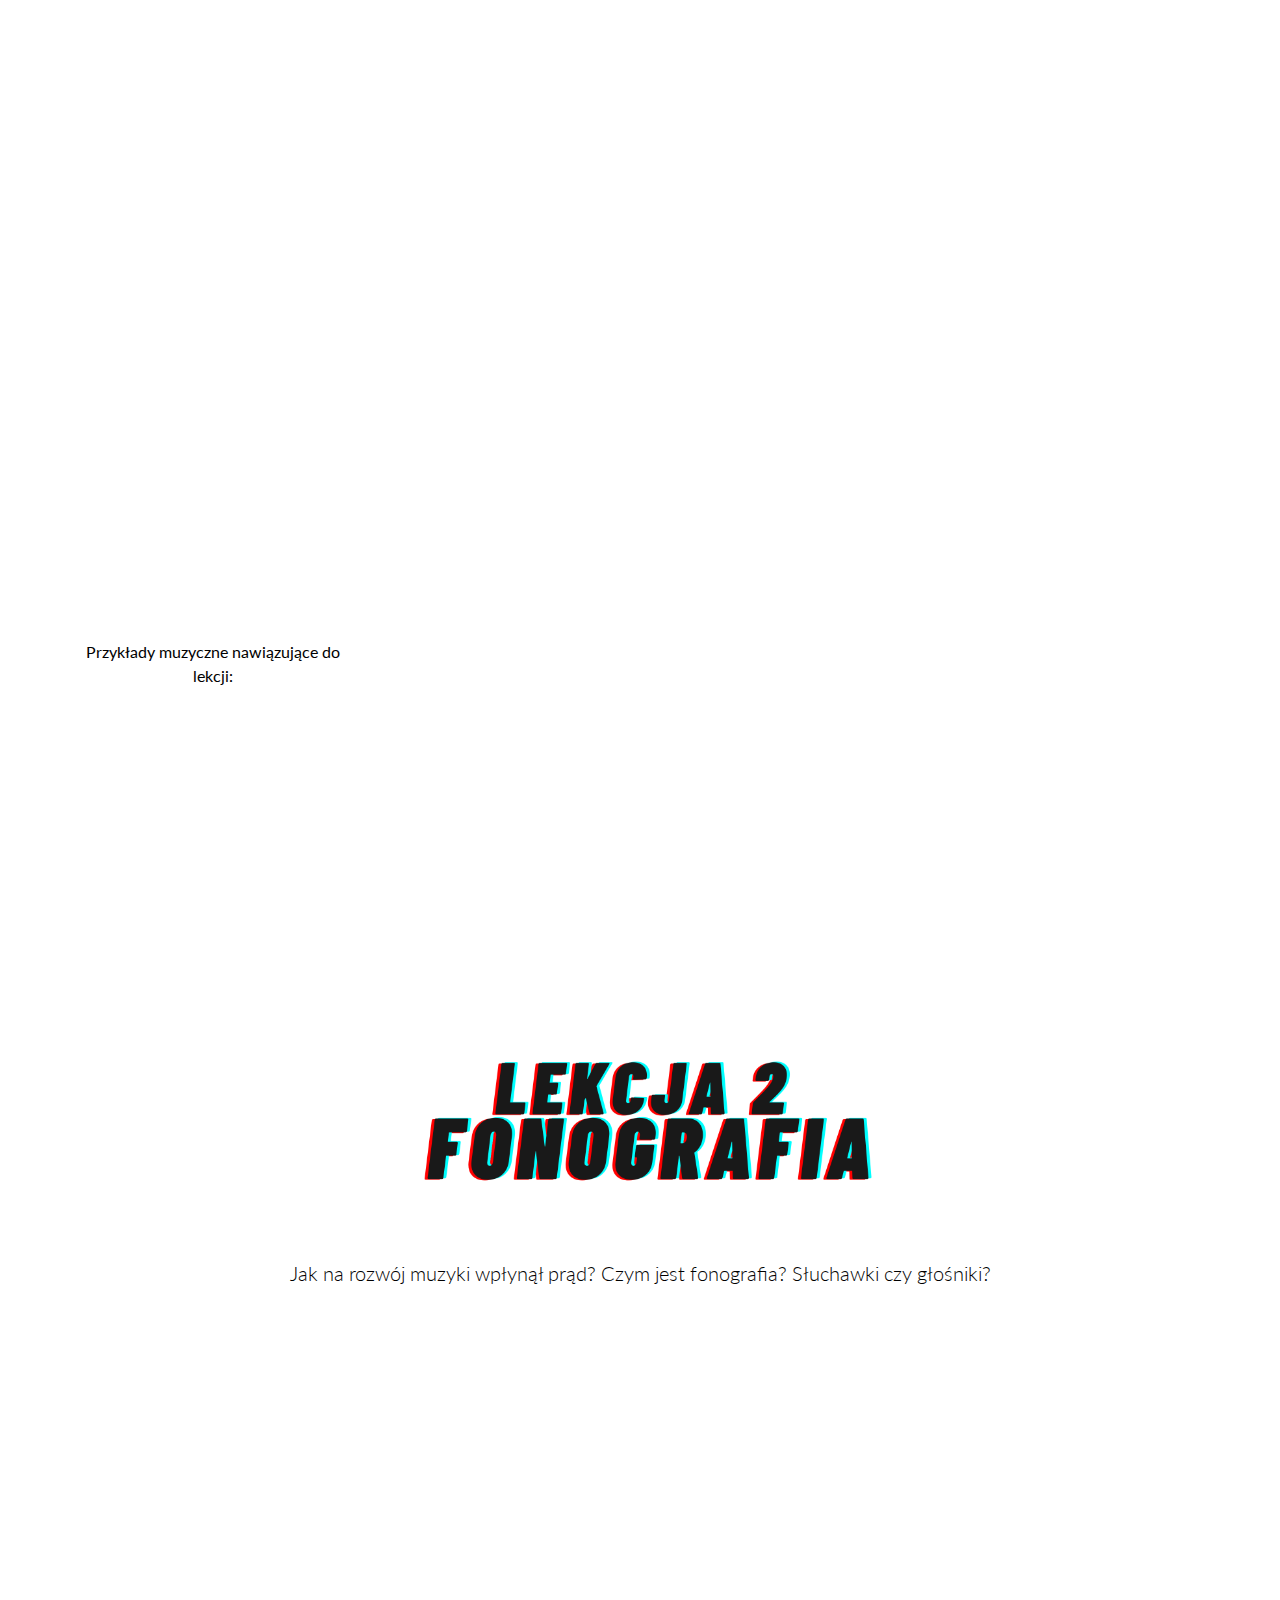
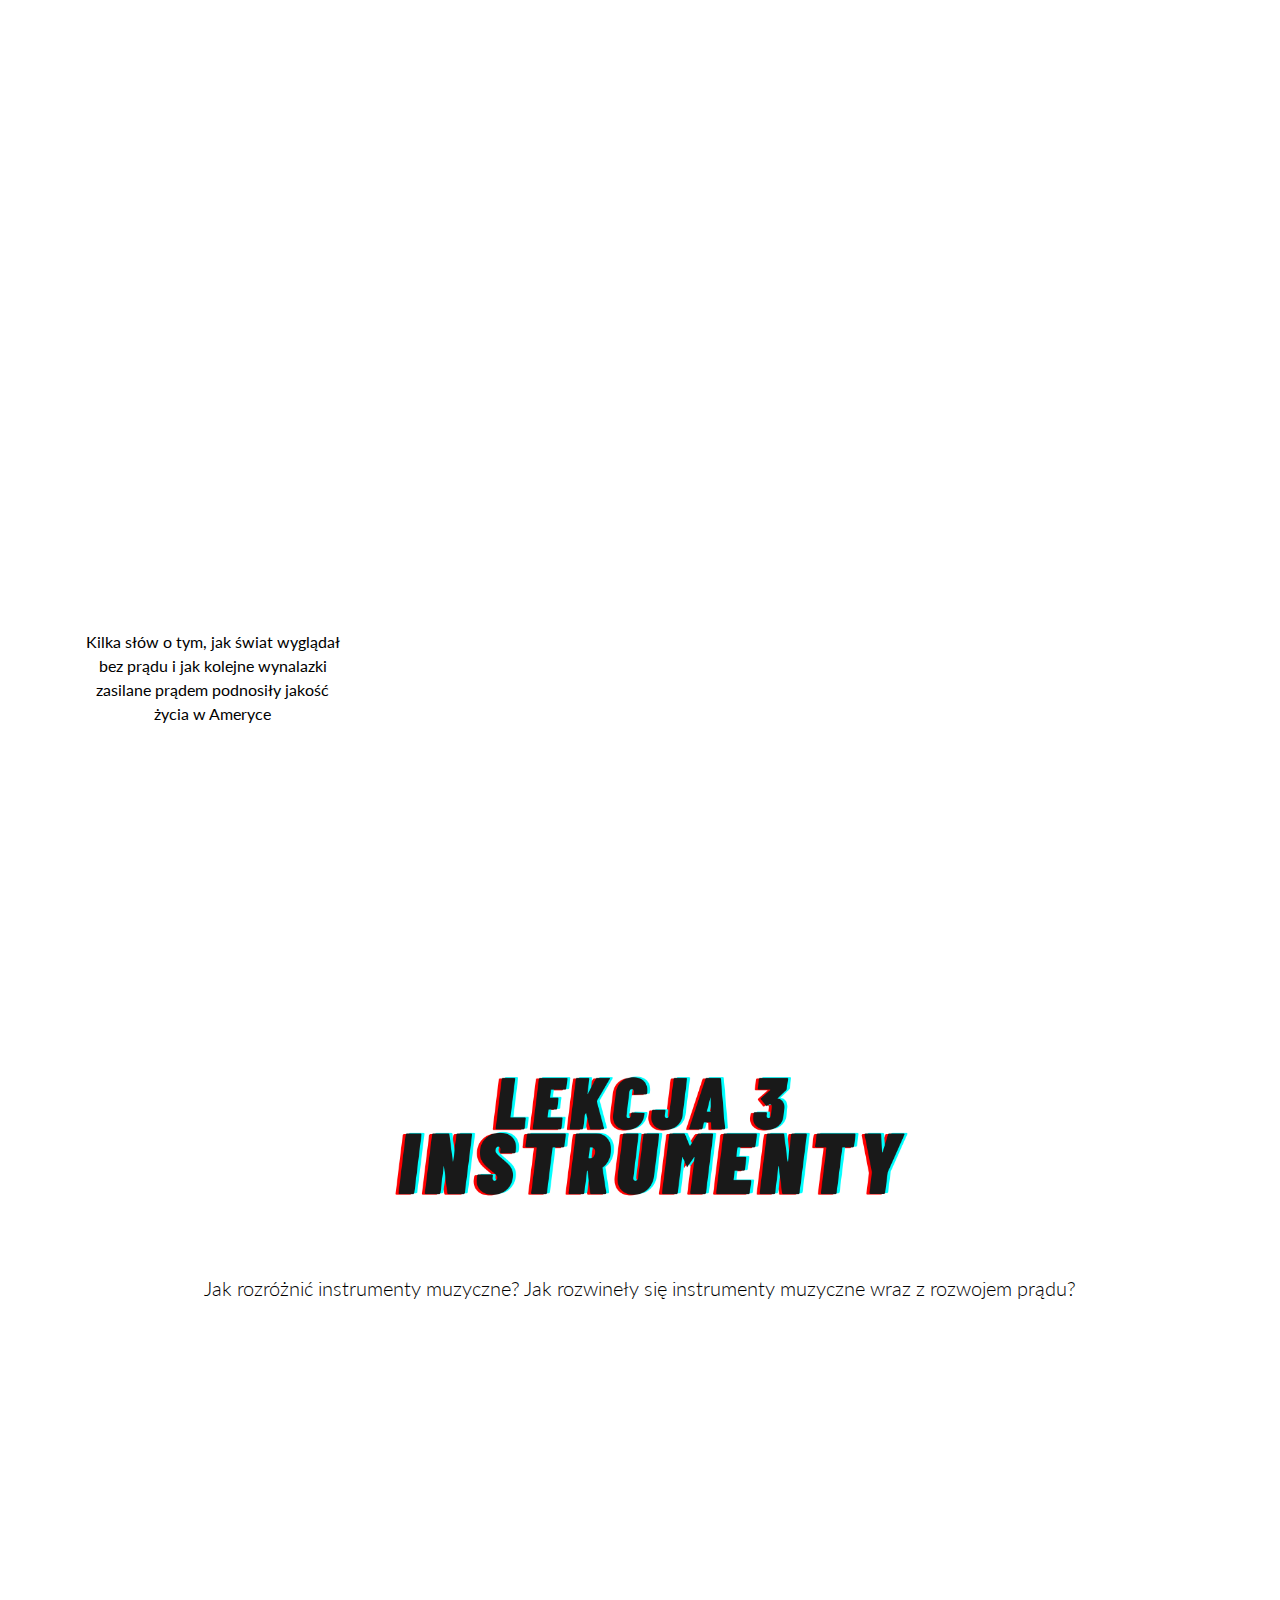
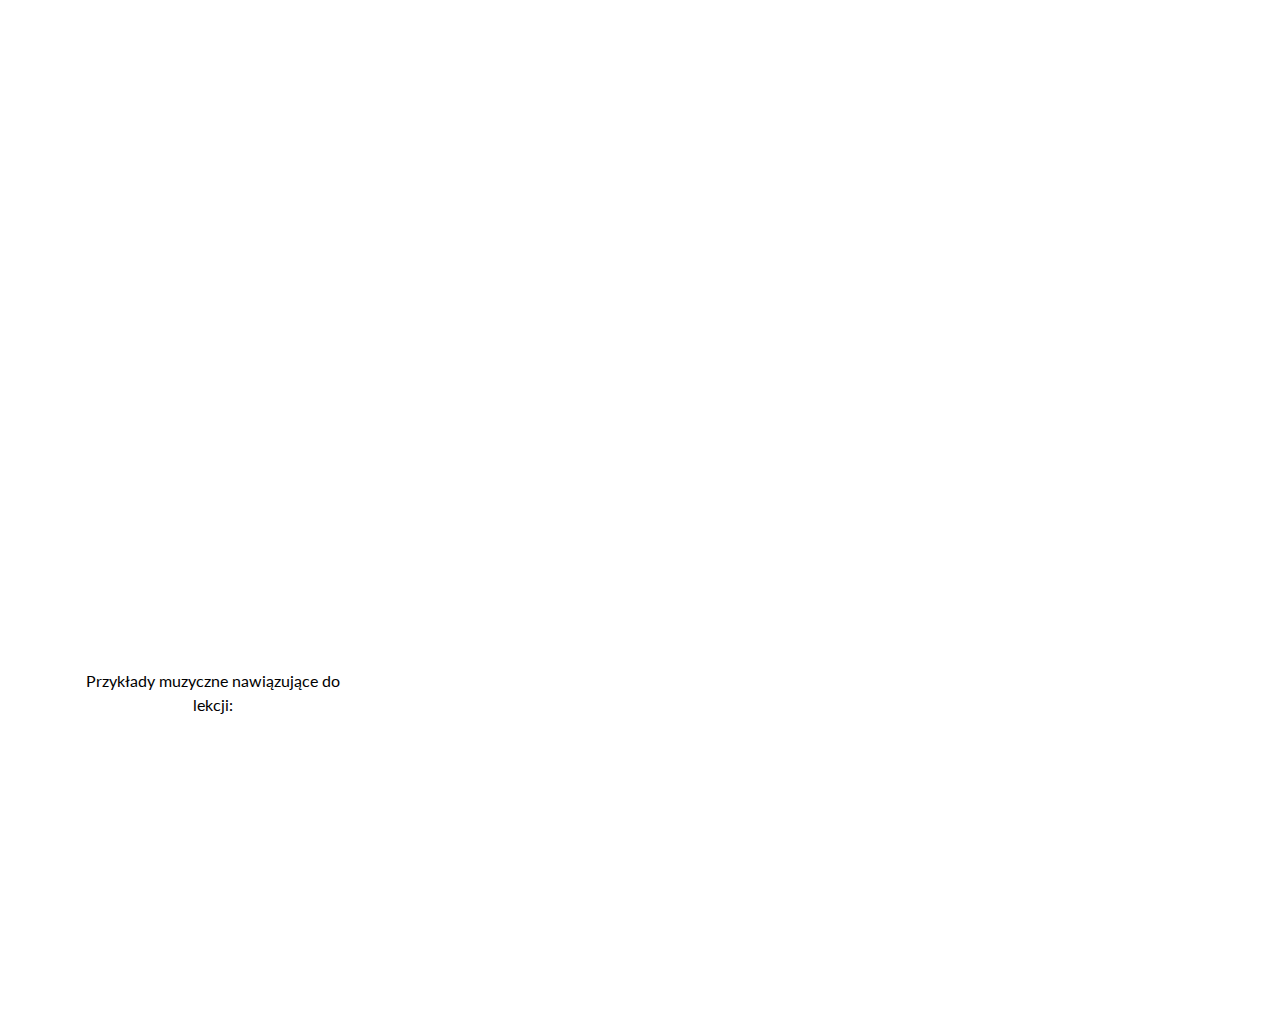
<file: tworzsamodzielnie.html>
<!DOCTYPE html>
<html lang="en">

<head>
  <meta charset="UTF-8">
  <meta name="viewport" content="width=device-width, initial-scale=1.0">
  <meta http-equiv="X-UA-Compatible" content="ie=edge">
  <link rel="stylesheet" href="https://stackpath.bootstrapcdn.com/bootstrap/4.4.1/css/bootstrap.min.css" integrity="sha384-Vkoo8x4CGsO3+Hhxv8T/Q5PaXtkKtu6ug5TOeNV6gBiFeWPGFN9MuhOf23Q9Ifjh" crossorigin="anonymous">
  <link rel="stylesheet" href="https://cdnjs.cloudflare.com/ajax/libs/font-awesome/5.14.0/css/all.min.css" integrity="sha512-1PKOgIY59xJ8Co8+NE6FZ+LOAZKjy+KY8iq0G4B3CyeY6wYHN3yt9PW0XpSriVlkMXe40PTKnXrLnZ9+fkDaog==" crossorigin="anonymous" />
  <link rel="stylesheet" href="./style.css">
  <title>Muzyka - Twórz Samodzielnie &hearts;</title>
  </head>
  <body>

    <nav id="main-nav" class="navbar navbar-expand-sm bg-light navbar-light sticky-top">
      <div class="container">
        <a href="index.html" class="navbar-brand">Muzyka - Twórz Samodzielnie &hearts;</a>
        <button class="navbar-toggler" type="button" data-toggle="collapse" data-target="#navbarCollapse">
          <span class="navbar-toggler-icon"></span>
        </button>
        <div class="collapse navbar-collapse" id="navbarCollapse">
          <ul class="navbar-nav ml-auto">
            <li class="nav-item">
              <a href="#intro" class="nav-link">Kurs Online</a>
            </li>
            <li class="nav-item">
              <a href="#lesson-one" class="nav-link">Zapis Muzyki</a>
            </li>
            <li class="nav-item">
              <a href="#lesson-two" class="nav-link">Fonografia</a>
            </li>
            <li class="nav-item">
              <a href="#lesson-three" class="nav-link">Instrumenty</a>
            </li>
          </ul>
        </div>
      </div>
    </nav>


    <section id="intro">
      <div class="container">
        <div class="row">
          <img src="images/tworzsamodzielnie2.png" alt="" width="100%">
          <div class="col-sm-4">
            <img src="images/kaseta.jpg" class="img-fluid" alt="">
          </div>
          <div id="intro-overview" class="col-sm-5">
            <h4 class="h4 text-justify">Kurs online zachęcający do tworzenia muzyki w domu
              odkrywający przed uczestnikiem podstawowe zagadnienia z zakresu:</h4>
            <h4><i class=" fas fa-music"></i> podstaw muzyki</h4>
            <h4><i class="fas fa-music"></i> stylów muzycznych</h4>
            <h4><i class="fas fa-music"></i> historii muzyki nowoczesnej</h4>
            <h4><i class="fas fa-music"></i> rozróżniania instrumentów muzycznych</h4>
            <h4><i class="fas fa-music"></i> świadomego korzystania z bibliotek cyfrowych</h4>
            <p class="h3 text-center text-danger">ORAZ</p>
            <h4 class="text-justify">tworzenia prostego utworu muzycznego za pomocą programu Ableton oraz publikowania swojej twórczości na portalu YouTube</h4>
          </div>
          <div class="col-sm-3">
            <div class="card">
              <img src="images/logo.png" alt="" class="card-img-top">
              <div class="card-body">
                <h4 class="card-title">ZDOBĄDŹ CERTYFIKAT</h4>
                <p class="card-text">Zrealizowano w ramach programu stypendialnego Ministra Kultury i Dziedzictwa Narodowego – Kultura w sieci.</p>
                <a href="https://docs.google.com/forms/d/1cdbGjLbx_4sxRT1eveJSYYmSjr1fdjQ-pJ9eLy_j-zg/prefill
" class="btn btn-block btn-primary">Zdobądź Certyfikat</a>
              </div>
            </div>
          </div>
        </div>
      </div>
    </section>

    <section id="lesson-one">
      <div class="container">
        <div class="row">
          <div class="col text-center">
            <img src="images/lekcja1white.png" alt="" width="60%">

            <p class="lead">Co przekazują nuty? Dlaczego w 2020 roku najczęściej zapisujemy muzykę zupełnie inaczej?</p>
            <div class="embed-responsive embed-responsive-16by9 mb-5">
              <iframe src="https://www.youtube.com/embed/GSLhFRUBVoo" frameborder="0" allow="accelerometer; autoplay; encrypted-media; gyroscope; picture-in-picture" allowfullscreen></iframe>
            </div>
            <div class="row">
              <div class="col-md-3 d-flex justify-content-center flex-column">
                <p>Przykłady muzyczne nawiązujące do lekcji:</p>
              </div>
              <div class="col-md-9">
                <div class="embed-responsive embed-responsive-4by3">
                  <iframe src="https://open.spotify.com/embed/playlist/3exZ2HfeJCbFo3ICS5y0Jx" frameborder="0" allowtransparency="true" allow="encrypted-media"></iframe>
                </div>
              </div>
            </div>
            <br>
          </div>
        </div>
      </div>
    </section>
    <section id="lesson-two">
      <div class="container">
        <div class="row">
          <div class="col text-center">
            <img src="images/lekcja2white.png" alt="" width="60%">

            <p class="lead">Jak na rozwój muzyki wpłynął prąd? Czym jest fonografia? Słuchawki czy głośniki?</p>
            <div class="embed-responsive embed-responsive-16by9 mb-5">
              <iframe src="https://www.youtube.com/embed/HHxcZ8N-S20" frameborder="0" allow="accelerometer; autoplay; encrypted-media; gyroscope; picture-in-picture" allowfullscreen></iframe>
            </div>
            <div class="row">
              <div class="col-md-3 d-flex justify-content-center flex-column">
                <p>Kilka słów o tym, jak świat wyglądał bez prądu i jak kolejne wynalazki zasilane prądem podnosiły jakość życia w Ameryce</p>
              </div>
              <div class="col-md-9">
                <div class="embed-responsive embed-responsive-4by3">
                  <iframe src="https://www.youtube.com/embed/n3M9HKK-onM"frameborder="0" allow="accelerometer; autoplay; encrypted-media; gyroscope; picture-in-picture" allowfullscreen></iframe>
                </div>
              </div>
            </div>
            <br>
          </div>
        </div>
      </div>
    </section>
    <section id="lesson-three">
      <div class="container">
        <div class="row">
          <div class="col text-center">
            <img src="images/lekcja3white.png" alt="" width="60%">

            <p class="lead">Jak rozróżnić instrumenty muzyczne? Jak rozwineły się instrumenty muzyczne wraz z rozwojem prądu?</p>
            <div class="embed-responsive embed-responsive-16by9 mb-5">
              <iframe src="https://www.youtube.com/embed/Lyjku3KwyNg" frameborder="0" allow="accelerometer; autoplay; encrypted-media; gyroscope; picture-in-picture" allowfullscreen></iframe>
            </div>
            <div class="row">
              <div class="col-md-3 d-flex justify-content-center flex-column">
                <p>Przykłady muzyczne nawiązujące do lekcji:</p>
              </div>
              <div class="col-md-9">
                <div class="embed-responsive embed-responsive-4by3">
          <iframe src="https://open.spotify.com/embed/playlist/2NRiRlCqhh7sbJTuUM588W" frameborder="0" allowtransparency="true" allow="encrypted-media"></iframe>
                </div>
              </div>
            </div>
            <br>
          </div>
        </div>
      </div>
    </section>
    </body>
    </html>
</file>
<file: style.css>
@import url('https://fonts.googleapis.com/css2?family=Lato:ital,wght@0,400;1,300&display=swap');

* {
  box-sizing: border-box;
}

body {
  font-family: 'Lato', sans-sans-serif;
  background-color: white;
  background-size: cover;
  color: black;
}
</file>
